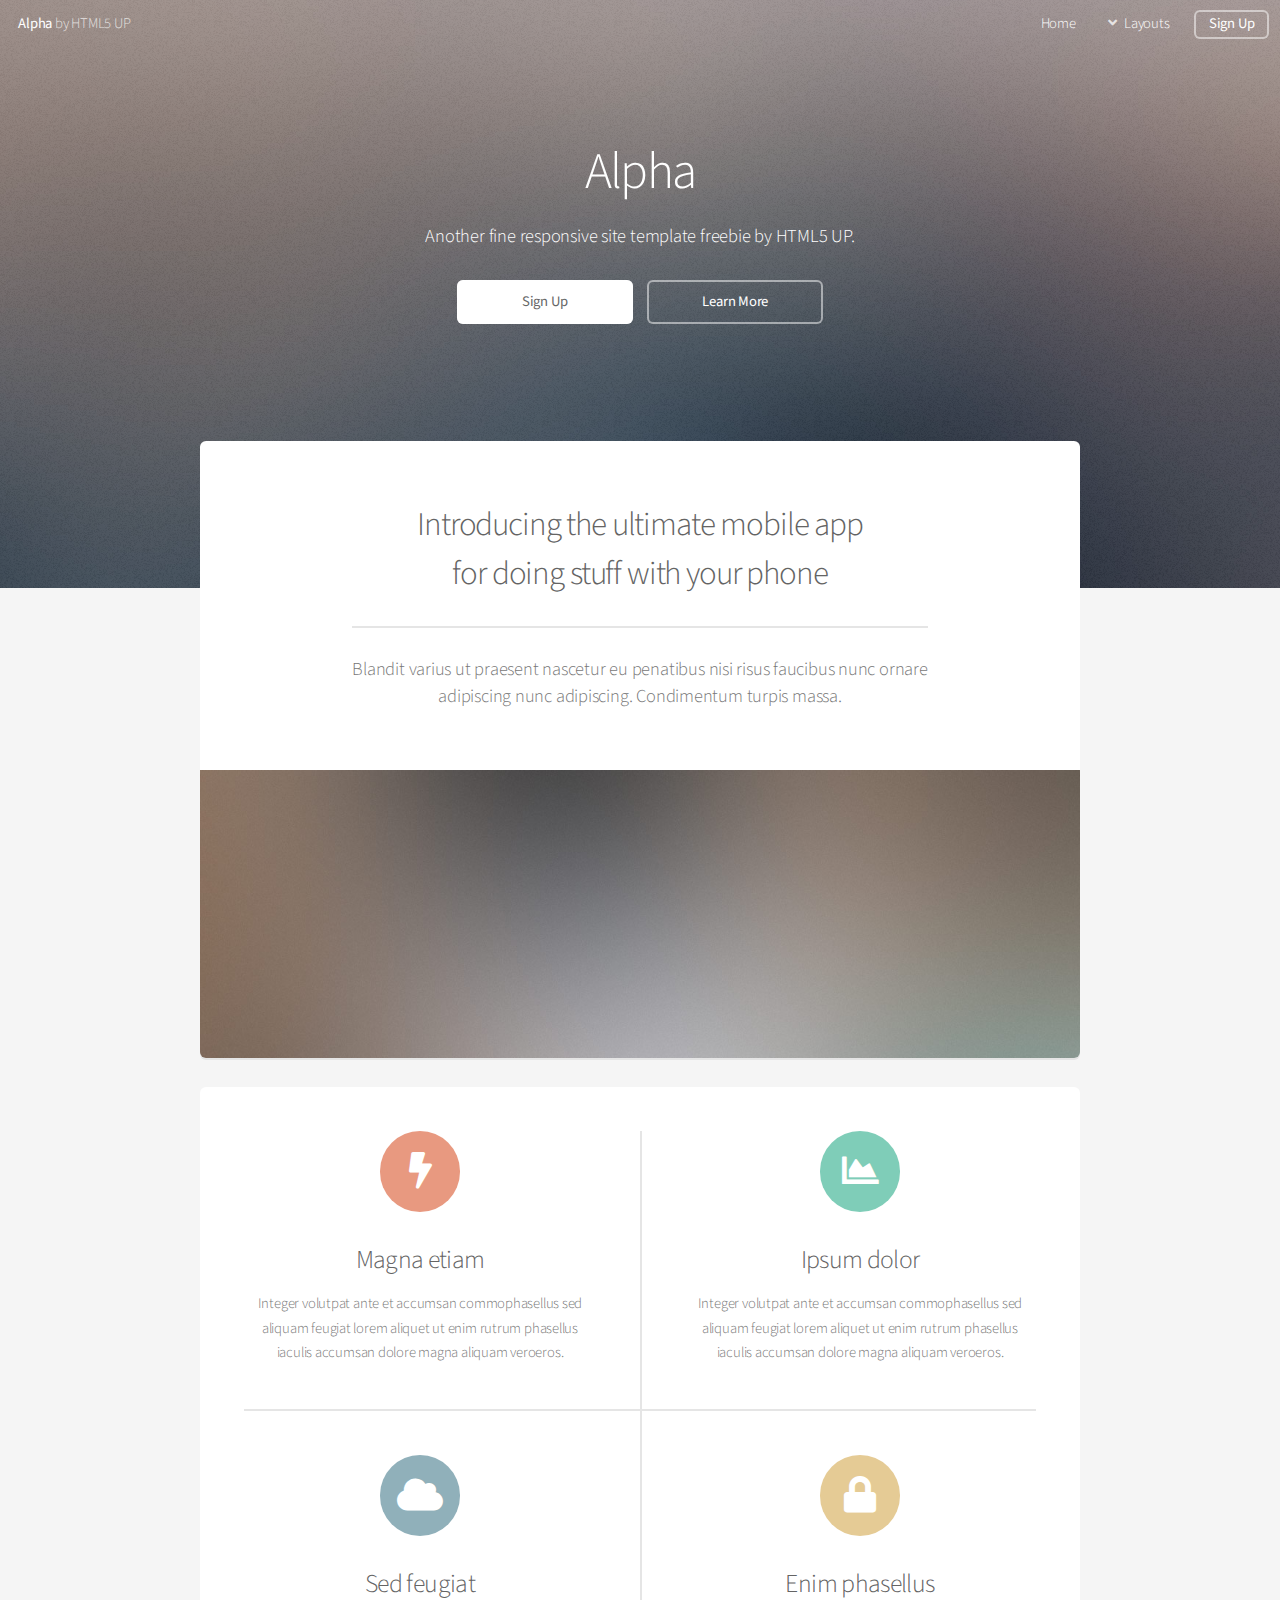
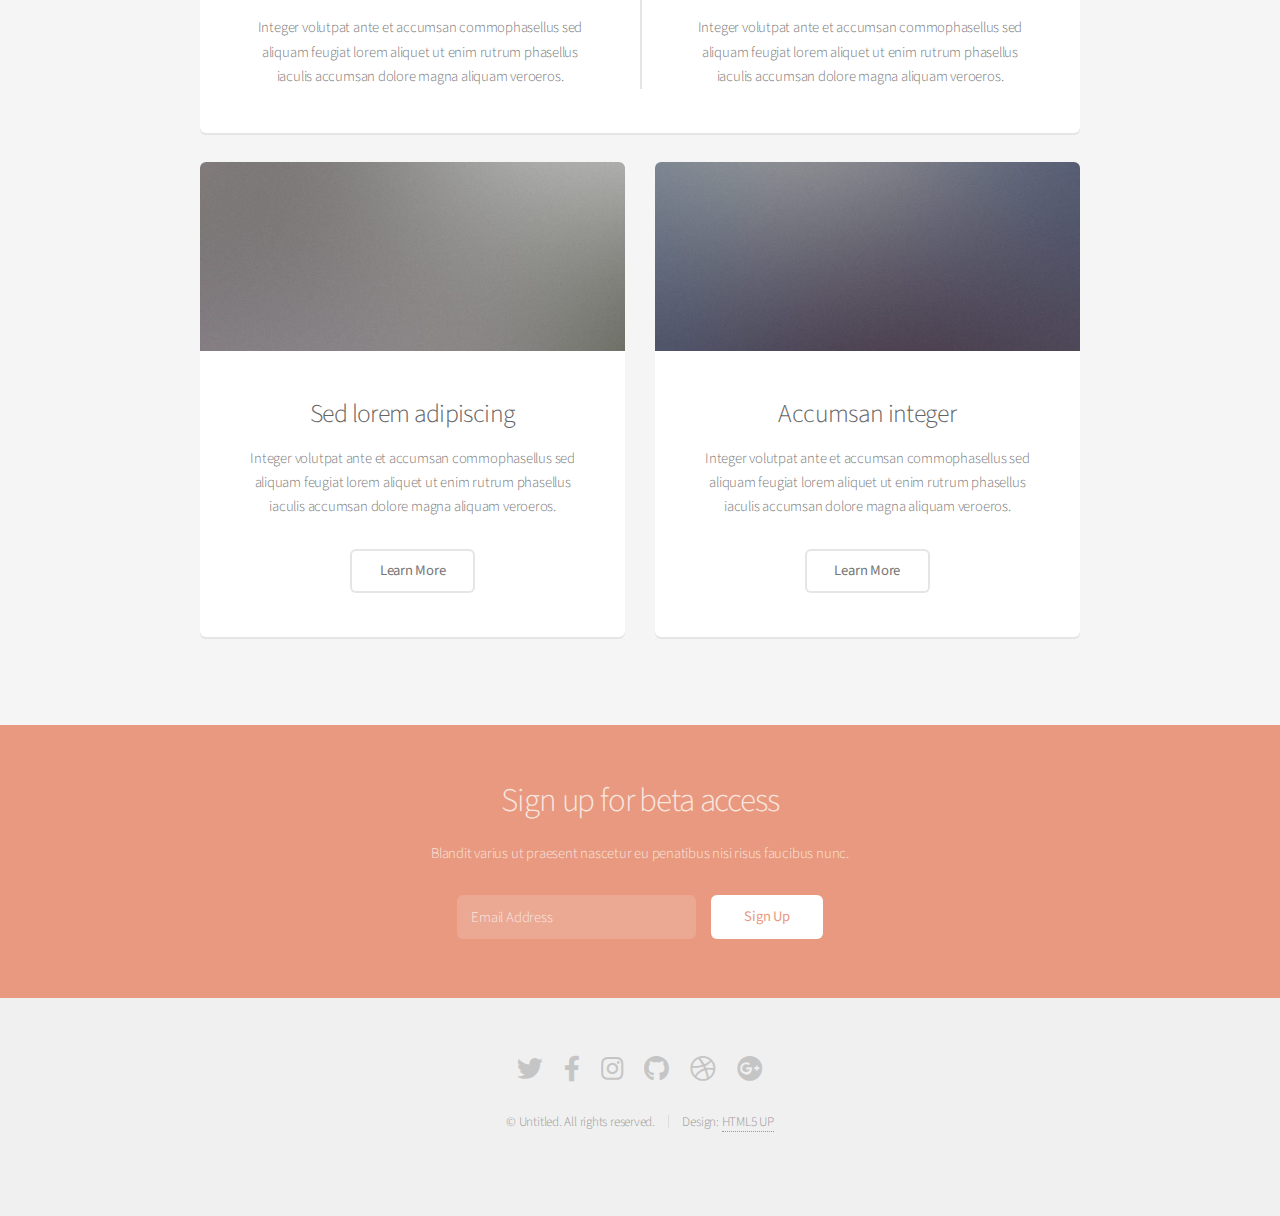
<file: index.html>
<!DOCTYPE HTML>
<!--
	Alpha by HTML5 UP
	html5up.net | @ajlkn
	Free for personal and commercial use under the CCA 3.0 license (html5up.net/license)
-->
<html>
	<head>
		<title>Alpha by HTML5 UP</title>
		<meta charset="utf-8" />
		<meta name="viewport" content="width=device-width, initial-scale=1, user-scalable=no" />
		<link rel="stylesheet" href="assets/css/main.css" />
	</head>
	<body class="landing is-preload">
		<div id="page-wrapper">

			<!-- Header -->
				<header id="header" class="alt">
					<h1><a href="index.html">Alpha</a> by HTML5 UP</h1>
					<nav id="nav">
						<ul>
							<li><a href="index.html">Home</a></li>
							<li>
								<a href="#" class="icon solid fa-angle-down">Layouts</a>
								<ul>
									<li><a href="generic.html">Generic</a></li>
									<li><a href="contact.html">Contact</a></li>
									<li><a href="elements.html">Elements</a></li>
									<li>
										<a href="#">Submenu</a>
										<ul>
											<li><a href="#">Option One</a></li>
											<li><a href="#">Option Two</a></li>
											<li><a href="#">Option Three</a></li>
											<li><a href="#">Option Four</a></li>
										</ul>
									</li>
								</ul>
							</li>
							<li><a href="#" class="button">Sign Up</a></li>
						</ul>
					</nav>
				</header>

			<!-- Banner -->
				<section id="banner">
					<h2>Alpha</h2>
					<p>Another fine responsive site template freebie by HTML5 UP.</p>
					<ul class="actions special">
						<li><a href="#" class="button primary">Sign Up</a></li>
						<li><a href="#" class="button">Learn More</a></li>
					</ul>
				</section>

			<!-- Main -->
				<section id="main" class="container">

					<section class="box special">
						<header class="major">
							<h2>Introducing the ultimate mobile app
							<br />
							for doing stuff with your phone</h2>
							<p>Blandit varius ut praesent nascetur eu penatibus nisi risus faucibus nunc ornare<br />
							adipiscing nunc adipiscing. Condimentum turpis massa.</p>
						</header>
						<span class="image featured"><img src="images/pic01.jpg" alt="" /></span>
					</section>

					<section class="box special features">
						<div class="features-row">
							<section>
								<span class="icon solid major fa-bolt accent2"></span>
								<h3>Magna etiam</h3>
								<p>Integer volutpat ante et accumsan commophasellus sed aliquam feugiat lorem aliquet ut enim rutrum phasellus iaculis accumsan dolore magna aliquam veroeros.</p>
							</section>
							<section>
								<span class="icon solid major fa-chart-area accent3"></span>
								<h3>Ipsum dolor</h3>
								<p>Integer volutpat ante et accumsan commophasellus sed aliquam feugiat lorem aliquet ut enim rutrum phasellus iaculis accumsan dolore magna aliquam veroeros.</p>
							</section>
						</div>
						<div class="features-row">
							<section>
								<span class="icon solid major fa-cloud accent4"></span>
								<h3>Sed feugiat</h3>
								<p>Integer volutpat ante et accumsan commophasellus sed aliquam feugiat lorem aliquet ut enim rutrum phasellus iaculis accumsan dolore magna aliquam veroeros.</p>
							</section>
							<section>
								<span class="icon solid major fa-lock accent5"></span>
								<h3>Enim phasellus</h3>
								<p>Integer volutpat ante et accumsan commophasellus sed aliquam feugiat lorem aliquet ut enim rutrum phasellus iaculis accumsan dolore magna aliquam veroeros.</p>
							</section>
						</div>
					</section>

					<div class="row">
						<div class="col-6 col-12-narrower">

							<section class="box special">
								<span class="image featured"><img src="images/pic02.jpg" alt="" /></span>
								<h3>Sed lorem adipiscing</h3>
								<p>Integer volutpat ante et accumsan commophasellus sed aliquam feugiat lorem aliquet ut enim rutrum phasellus iaculis accumsan dolore magna aliquam veroeros.</p>
								<ul class="actions special">
									<li><a href="#" class="button alt">Learn More</a></li>
								</ul>
							</section>

						</div>
						<div class="col-6 col-12-narrower">

							<section class="box special">
								<span class="image featured"><img src="images/pic03.jpg" alt="" /></span>
								<h3>Accumsan integer</h3>
								<p>Integer volutpat ante et accumsan commophasellus sed aliquam feugiat lorem aliquet ut enim rutrum phasellus iaculis accumsan dolore magna aliquam veroeros.</p>
								<ul class="actions special">
									<li><a href="#" class="button alt">Learn More</a></li>
								</ul>
							</section>

						</div>
					</div>

				</section>

			<!-- CTA -->
				<section id="cta">

					<h2>Sign up for beta access</h2>
					<p>Blandit varius ut praesent nascetur eu penatibus nisi risus faucibus nunc.</p>

					<form>
						<div class="row gtr-50 gtr-uniform">
							<div class="col-8 col-12-mobilep">
								<input type="email" name="email" id="email" placeholder="Email Address" />
							</div>
							<div class="col-4 col-12-mobilep">
								<input type="submit" value="Sign Up" class="fit" />
							</div>
						</div>
					</form>

				</section>

			<!-- Footer -->
				<footer id="footer">
					<ul class="icons">
						<li><a href="#" class="icon brands fa-twitter"><span class="label">Twitter</span></a></li>
						<li><a href="#" class="icon brands fa-facebook-f"><span class="label">Facebook</span></a></li>
						<li><a href="#" class="icon brands fa-instagram"><span class="label">Instagram</span></a></li>
						<li><a href="#" class="icon brands fa-github"><span class="label">Github</span></a></li>
						<li><a href="#" class="icon brands fa-dribbble"><span class="label">Dribbble</span></a></li>
						<li><a href="#" class="icon brands fa-google-plus"><span class="label">Google+</span></a></li>
					</ul>
					<ul class="copyright">
						<li>&copy; Untitled. All rights reserved.</li><li>Design: <a href="http://html5up.net">HTML5 UP</a></li>
					</ul>
				</footer>

		</div>

		<!-- Scripts -->
			<script src="assets/js/jquery.min.js"></script>
			<script src="assets/js/jquery.dropotron.min.js"></script>
			<script src="assets/js/jquery.scrollex.min.js"></script>
			<script src="assets/js/browser.min.js"></script>
			<script src="assets/js/breakpoints.min.js"></script>
			<script src="assets/js/util.js"></script>
			<script src="assets/js/main.js"></script>

	</body>
</html>
</file>
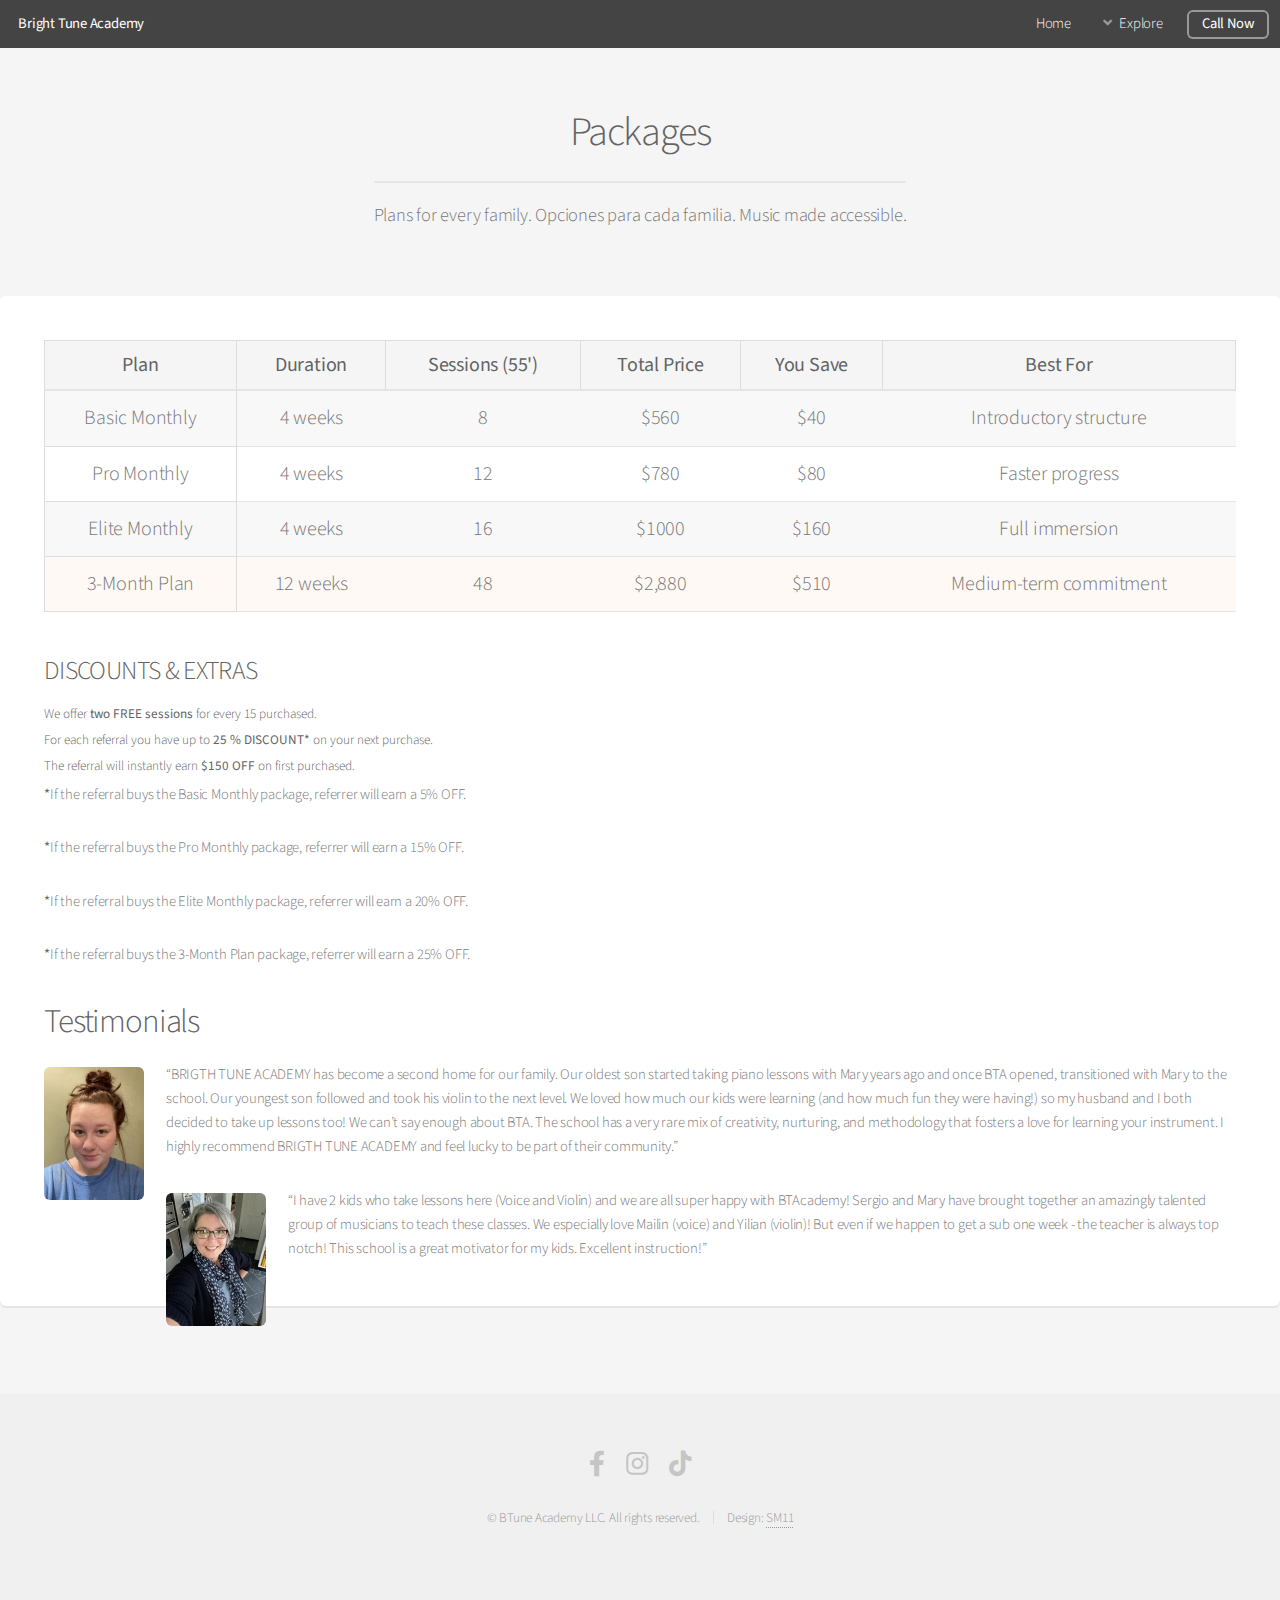
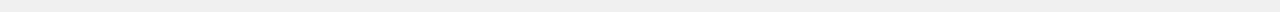
<file: contact.html>
<html>
	<head>
		<title>BTune Academy LLC</title>
		<meta charset="utf-8" />
		<meta name="viewport" content="width=device-width, initial-scale=1, user-scalable=no" />
		<link rel="stylesheet" href="assets/css/main.css" />
		<link rel="icon" type="image/png" href="images/favicon6.png" type="image/png">
	</head>
	<body class="is-preload">
		<div id="page-wrapper">

			<!-- Header -->
				<header id="header">
					<h1><a href="index.html">Bright Tune Academy</a></h1>
					<nav id="nav">
						<ul>
							<li><a href="index.html">Home</a></li>
							<li>
								<a href="#" class="icon solid fa-angle-down">Explore</a>
								<ul>
									<li><a href="generic.html">About Us</a></li>
									<li><a href="elements.html">Services</a></li>
									<li><a href="contact.html">Packages</a></li>
									
								</ul>
							</li>
							<li><a href="tel: +19548700675" class="button">Call Now</a></li>
						</ul>
					</nav>
				</header>

			<!-- Main -->
			<section id="main" class "container medium">
			                <header>
						<h2>Packages</h2>
						<p>Plans for every family. Opciones para cada familia. Music made accessible.</p>
					</header>
				<section class="box">
							<div style="overflow-x: auto;">
    <table style="width: 100%; border-collapse: collapse; text-align: center; font-size: 20px;">
      <thead style="background-color: #f5f5f5;">
        <tr>
          <td style="padding: 12px; border: 1px solid #ddd;"><b>Plan</b></td>
          <td style="padding: 12px; border: 1px solid #ddd;"><b>Duration</b></td>
          <td style="padding: 12px; border: 1px solid #ddd;"><b>Sessions (55')</b></td>
          <td style="padding: 12px; border: 1px solid #ddd;"><b>Total Price</b></td>
          <td style="padding: 12px; border: 1px solid #ddd;"><b>You Save</b></td>
          <td style="padding: 12px; border: 1px solid #ddd;"><b>Best For</b></td>
        </tr>
      </thead>
      <tbody>
        <tr>
          <td style="padding: 10px; border: 1px solid #ddd;">Basic Monthly</td>
          <td>4 weeks</td>
          <td>8</td>
          <td>$560</td> <!-- 70 -->
          <td>$40</td>
          <td>Introductory structure</td>
        </tr>
        <tr>
          <td style="padding: 10px; border: 1px solid #ddd;">Pro Monthly</td>
          <td>4 weeks</td>
          <td>12</td>
          <td>$780</td> <!-- 65 -->
          <td>$80</td>
          <td>Faster progress</td>
        </tr>
        <tr>
          <td style="padding: 10px; border: 1px solid #ddd;">Elite Monthly</td>
          <td>4 weeks</td>
          <td>16</td>
          <td>$1000</td> <!-- 62.5 -->
          <td>$160</td>
          <td>Full immersion</td>
        </tr>
        <tr style="background-color: #fef9f5;">
          <td style="padding: 10px; border: 1px solid #ddd;">3-Month Plan</td>
          <td>12 weeks</td>
          <td>48</td>
          <td>$2,880</td> <!-- 60 -->
          <td>$510</td>
          <td>Medium-term commitment</td>
        </tr>
      </tbody>
    </table>
  </div>
					<h3>DISCOUNTS & EXTRAS</h3>
					<h5>We offer <b>two FREE sessions</b> for every 15 purchased.</h5>
					<h5>For each referral you have up to <b>25 % DISCOUNT*</b> on your next purchase.</h5>
					<h5>The referral will instantly earn <b>$150 OFF</b> on first purchased.</h5>
					
					<p><b>*</b>If the referral buys the Basic Monthly package, referrer will earn a 5% OFF.</p>
					<p><b>*</b>If the referral buys the Pro Monthly package, referrer will earn a 15% OFF.</p>
					<p><b>*</b>If the referral buys the Elite Monthly package, referrer will earn a 20% OFF.</p>
					<p><b>*</b>If the referral buys the 3-Month Plan package, referrer will earn a 25% OFF.</p>


                                                        <h2>Testimonials</h2>
							<p><span class="image left"><img src="images/IMAG51.jpg" alt="" /></span>“BRIGTH TUNE ACADEMY has become a second home for our family.  Our oldest son started taking piano lessons with Mary years ago and once BTA opened, transitioned with Mary to the school.  Our youngest son followed and took his violin to the next level.  We loved how much our kids were learning (and how much fun they were having!) so my husband and I both decided to take up lessons too!  We can’t say enough about BTA.  The school has a very rare mix of creativity, nurturing, and methodology that fosters a love for learning your instrument.  I highly recommend BRIGTH TUNE ACADEMY and feel lucky to be part of their community.”</p>
							<p><span class="image left"><img src="images/IMAG61.jpg" alt="" /></span>“I have 2 kids who take lessons here (Voice and Violin) and we are all super happy with BTAcademy! Sergio and Mary have brought together an amazingly talented group of musicians to teach these classes. We especially love Mailin (voice) and Yilian (violin)! But even if we happen to get a sub one week - the teacher is always top notch! This school is a great motivator for my kids.  Excellent instruction!”</p>
						</section>

				     </div>
			      </div>
				</section>
			
			<!-- Footer -->
				<footer id="footer">
					<ul class="icons">
						<li><a href="#" class="icon brands fa-facebook-f"><span class="label">Facebook</span></a></li>
						<li><a href="#" class="icon brands fa-instagram"><span class="label">Instagram</span></a></li>
						<li><a href="https://www.tiktok.com/@musictherapym" class="icon brands fa-tiktok"><span class="label">TikTok</span></a></li>
					</ul>
					<ul class="copyright">
						<li>&copy; BTune Academy LLC. All rights reserved.</li><li>Design: <a href="tel: +19548700675">SM11</a></li>
					</ul>
				</footer>

		</div>

		<!-- Scripts -->
			<script src="assets/js/jquery.min.js"></script>
			<script src="assets/js/jquery.dropotron.min.js"></script>
			<script src="assets/js/jquery.scrollex.min.js"></script>
			<script src="assets/js/browser.min.js"></script>
			<script src="assets/js/breakpoints.min.js"></script>
			<script src="assets/js/util.js"></script>
			<script src="assets/js/main.js"></script>

	</body>
</html>
</file>
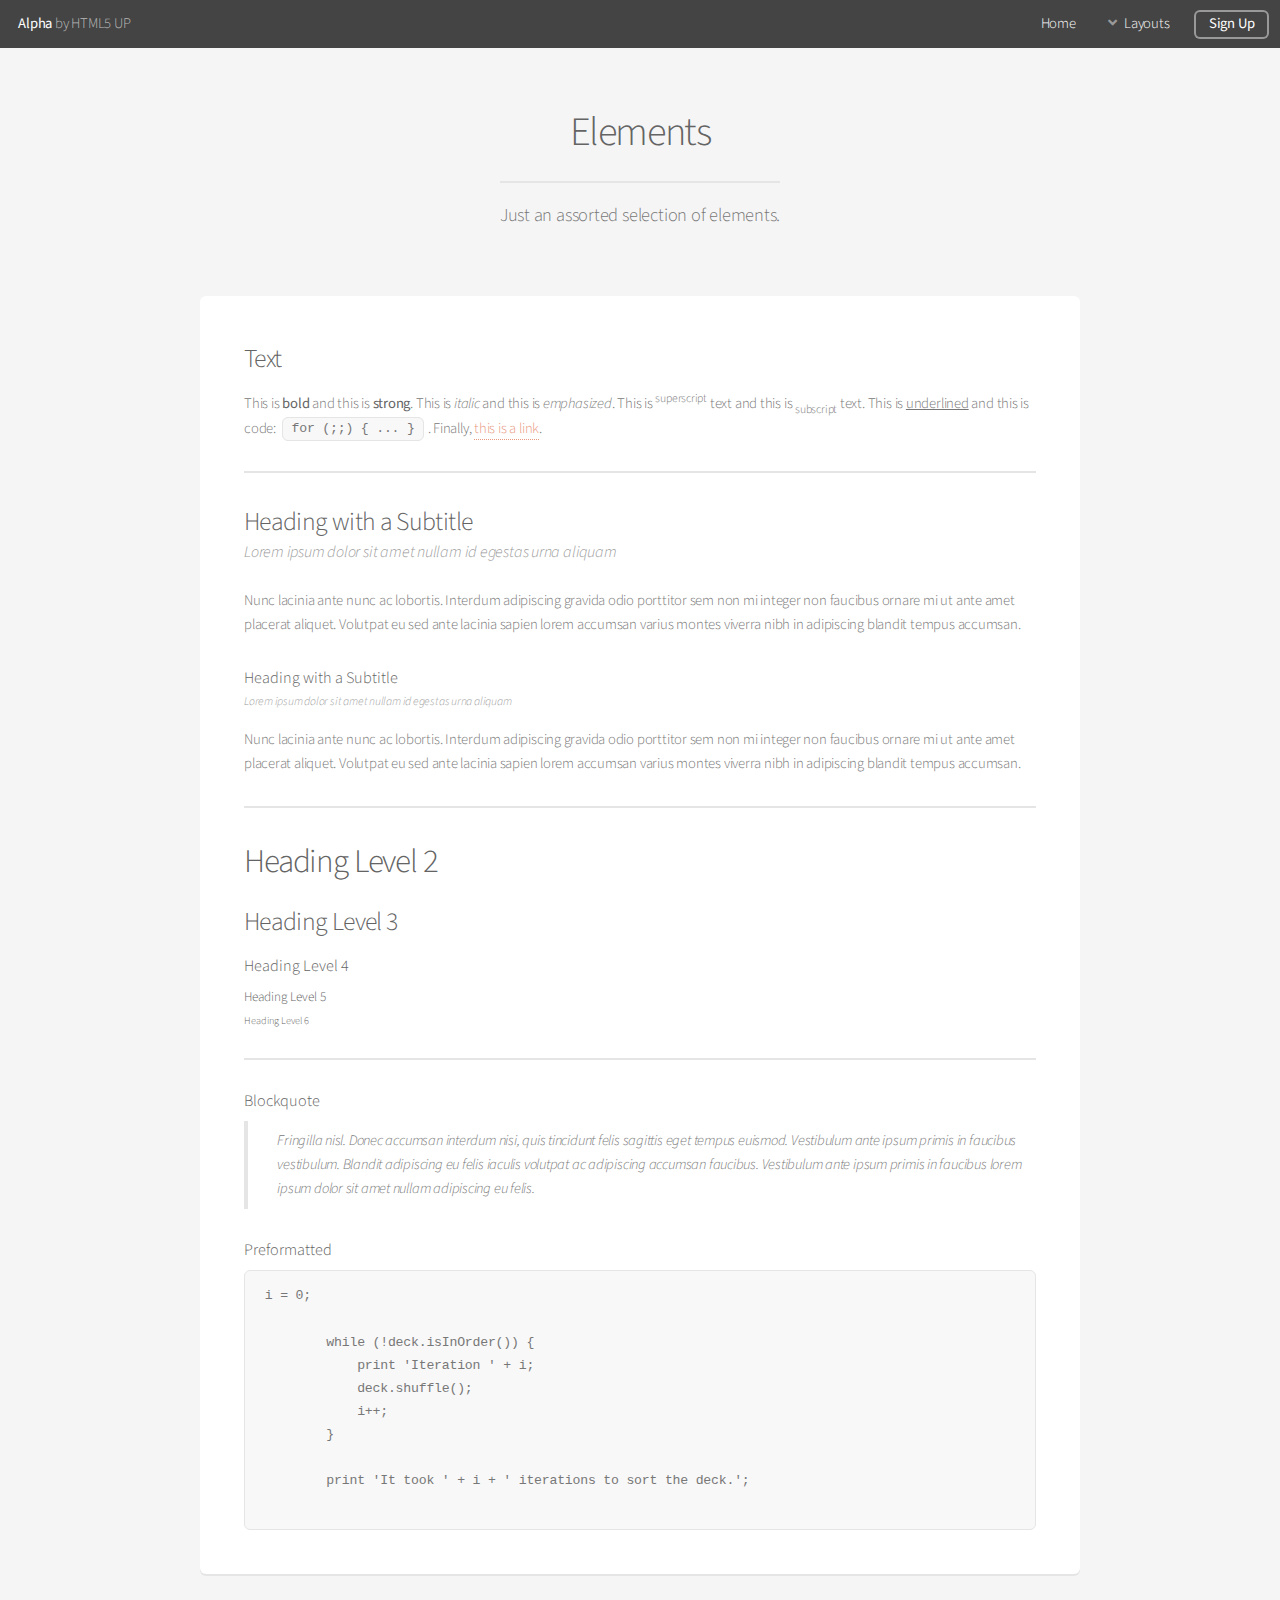
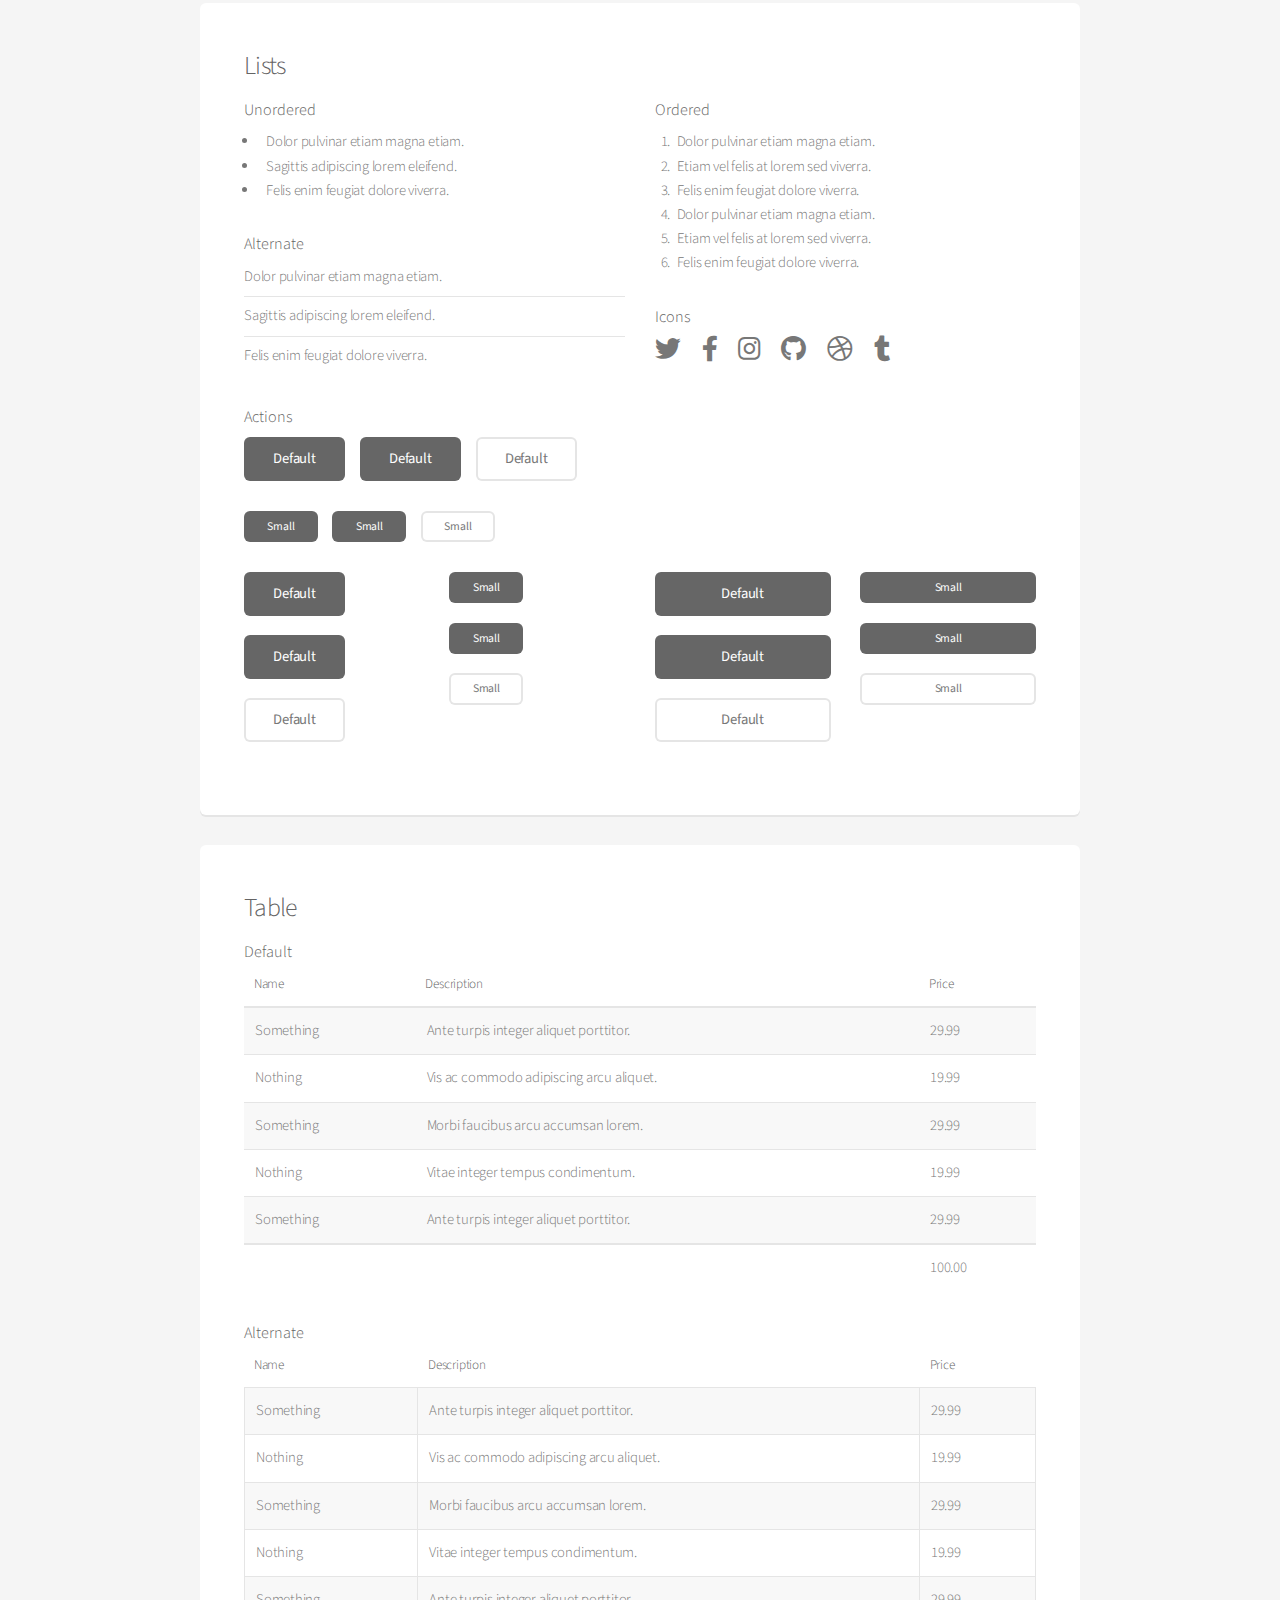
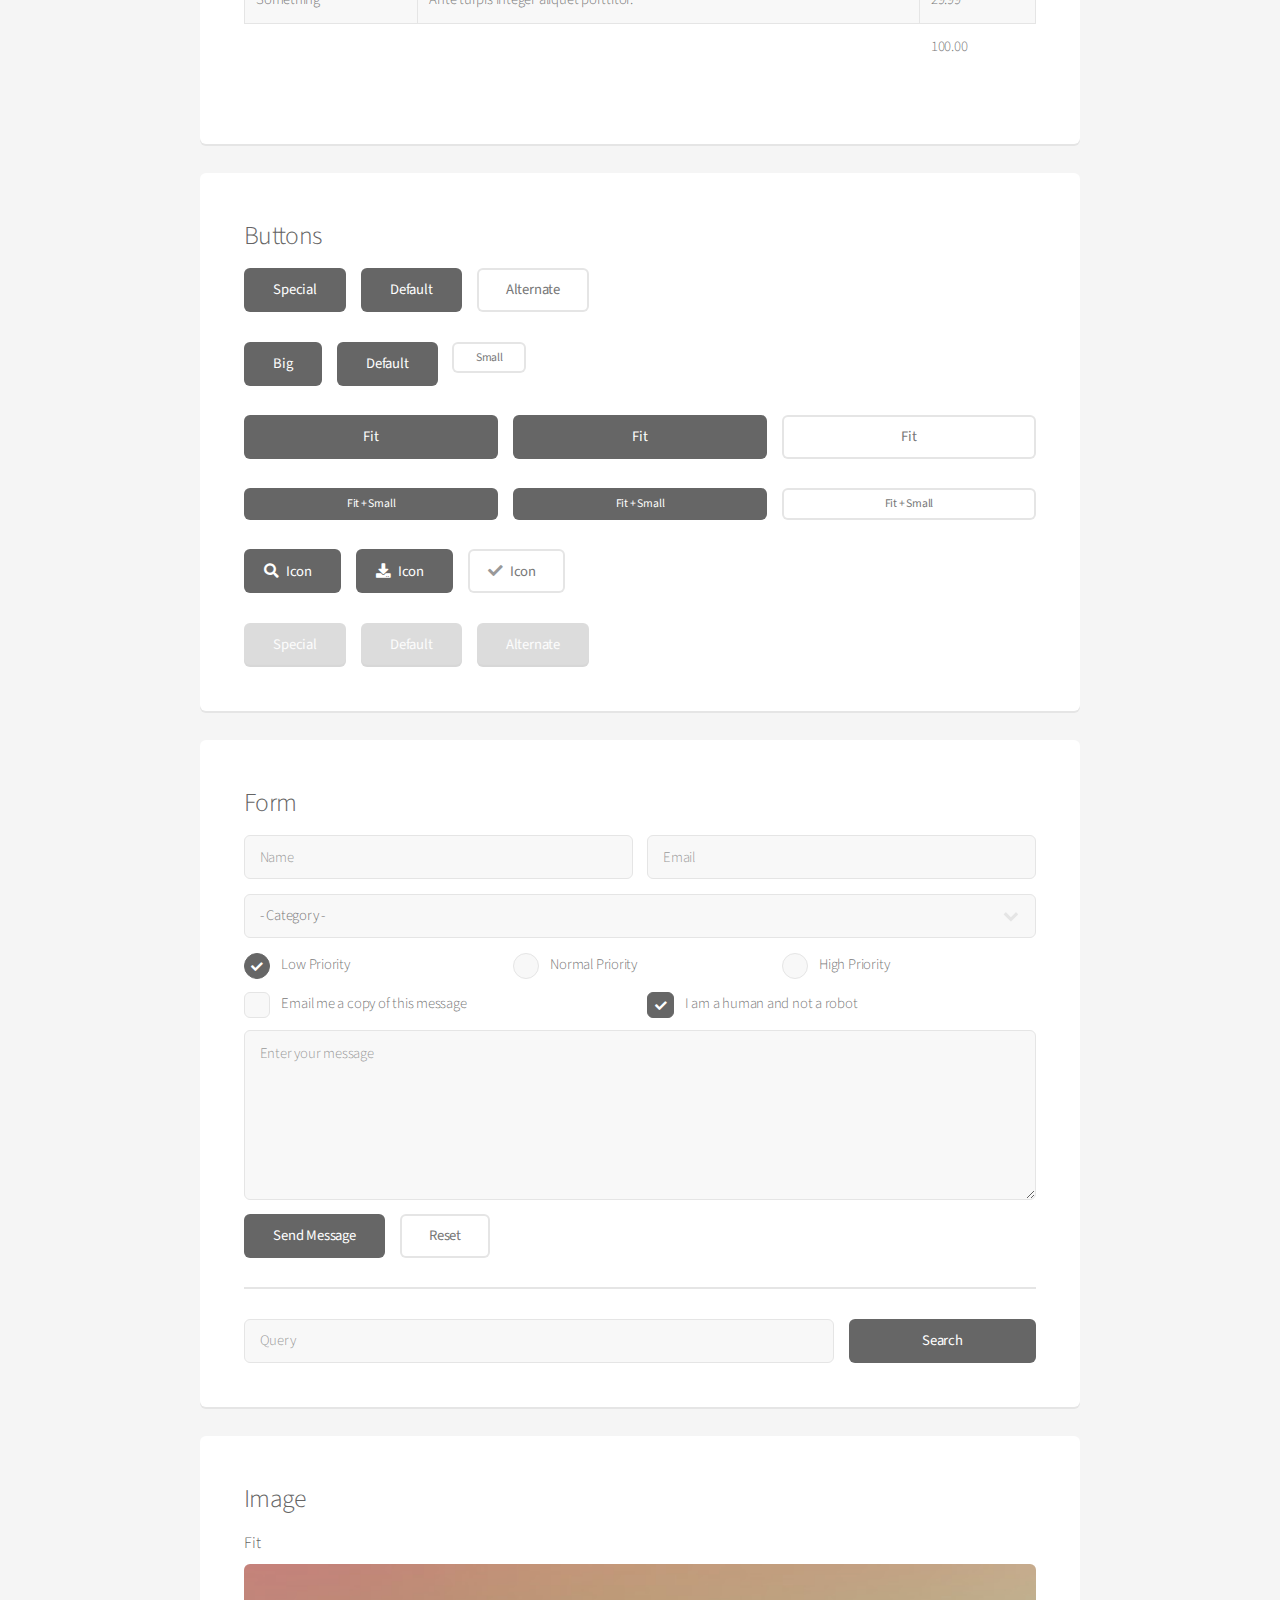
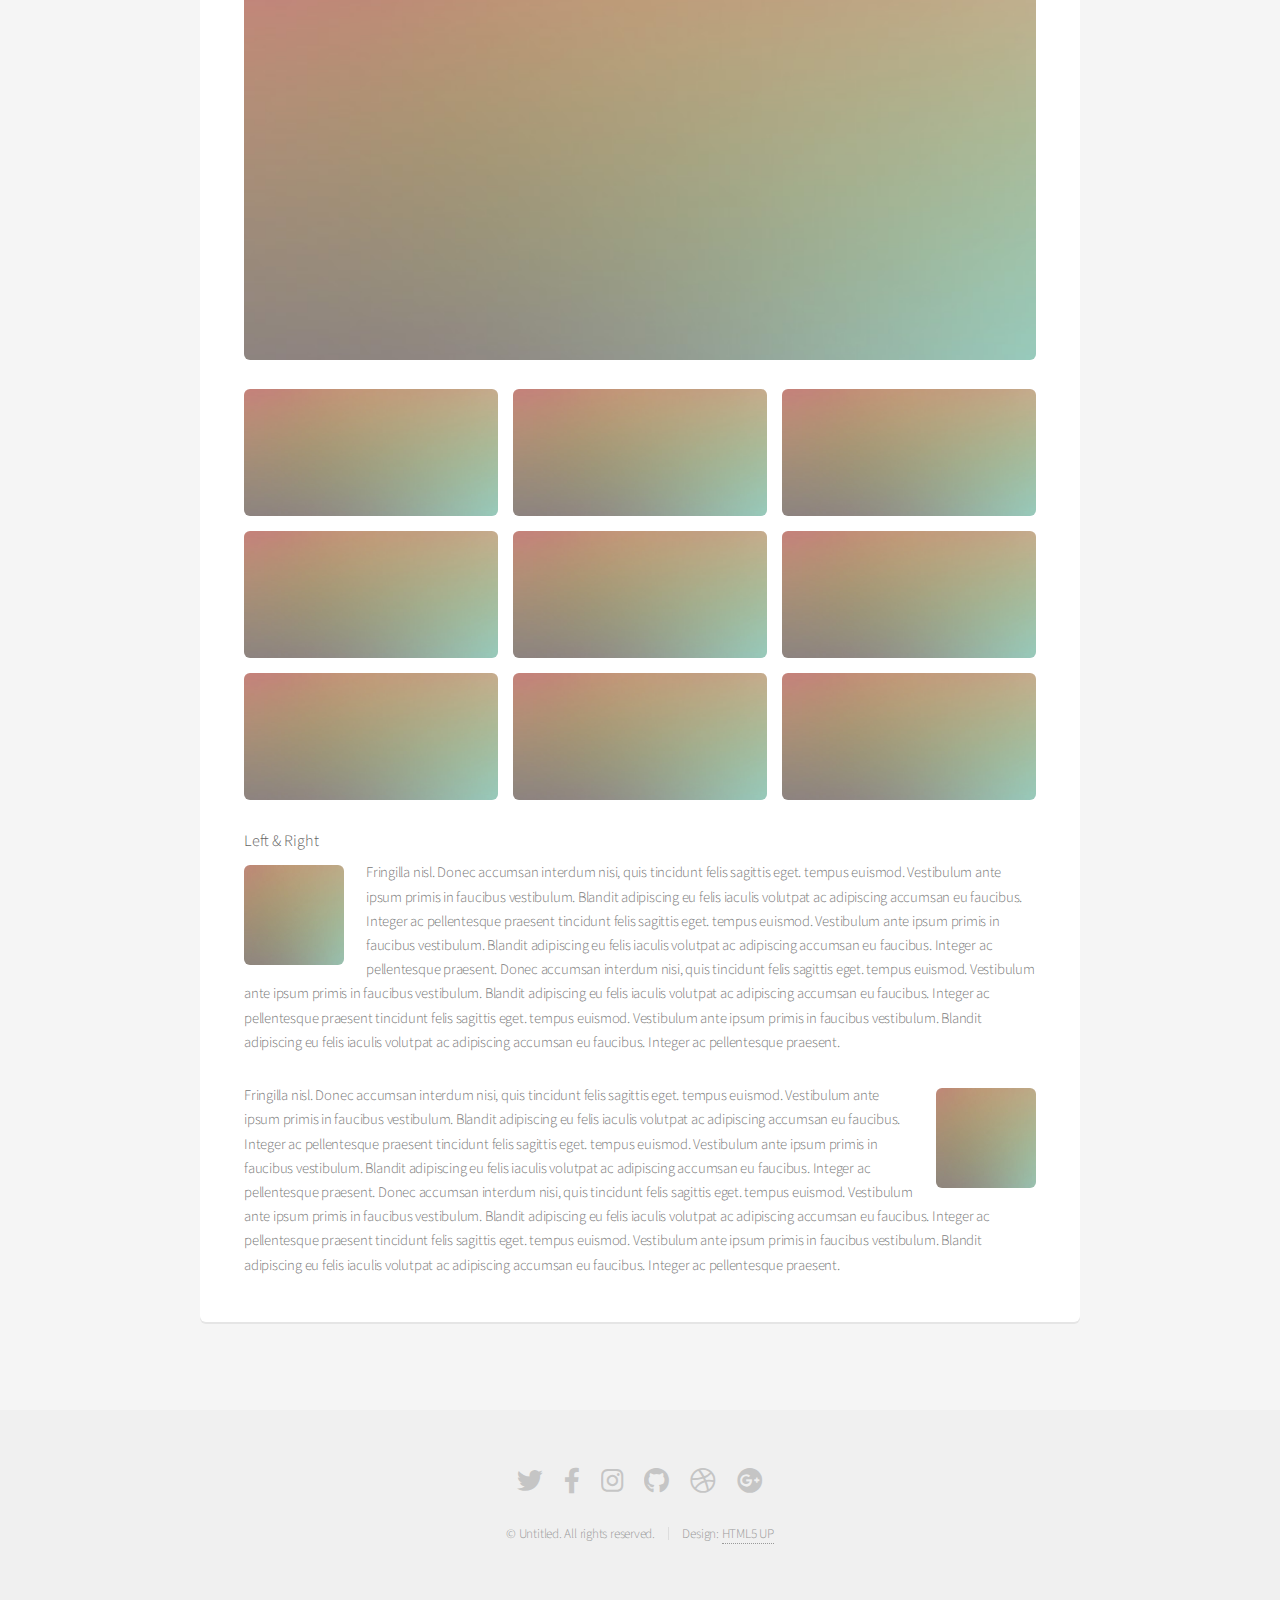
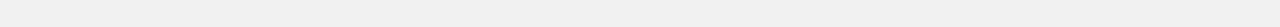
<file: elements.html>
<!DOCTYPE HTML>
<!--
	Alpha by HTML5 UP
	html5up.net | @ajlkn
	Free for personal and commercial use under the CCA 3.0 license (html5up.net/license)
-->
<html>
	<head>
		<title>Elements - Alpha by HTML5 UP</title>
		<meta charset="utf-8" />
		<meta name="viewport" content="width=device-width, initial-scale=1, user-scalable=no" />
		<link rel="stylesheet" href="assets/css/main.css" />
	</head>
	<body class="is-preload">
		<div id="page-wrapper">

			<!-- Header -->
				<header id="header">
					<h1><a href="index.html">Alpha</a> by HTML5 UP</h1>
					<nav id="nav">
						<ul>
							<li><a href="index.html">Home</a></li>
							<li>
								<a href="#" class="icon solid fa-angle-down">Layouts</a>
								<ul>
									<li><a href="generic.html">Generic</a></li>
									<li><a href="contact.html">Contact</a></li>
									<li><a href="elements.html">Elements</a></li>
									<li>
										<a href="#">Submenu</a>
										<ul>
											<li><a href="#">Option One</a></li>
											<li><a href="#">Option Two</a></li>
											<li><a href="#">Option Three</a></li>
											<li><a href="#">Option Four</a></li>
										</ul>
									</li>
								</ul>
							</li>
							<li><a href="#" class="button">Sign Up</a></li>
						</ul>
					</nav>
				</header>

			<!-- Main -->
				<section id="main" class="container">
					<header>
						<h2>Elements</h2>
						<p>Just an assorted selection of elements.</p>
					</header>
					<div class="row">
						<div class="col-12">

							<!-- Text -->
								<section class="box">
									<h3>Text</h3>
									<p>This is <b>bold</b> and this is <strong>strong</strong>. This is <i>italic</i> and this is <em>emphasized</em>.
									This is <sup>superscript</sup> text and this is <sub>subscript</sub> text.
									This is <u>underlined</u> and this is code: <code>for (;;) { ... }</code>. Finally, <a href="#">this is a link</a>.</p>

									<hr />

									<header>
										<h3>Heading with a Subtitle</h3>
										<p>Lorem ipsum dolor sit amet nullam id egestas urna aliquam</p>
									</header>
									<p>Nunc lacinia ante nunc ac lobortis. Interdum adipiscing gravida odio porttitor sem non mi integer non faucibus ornare mi ut ante amet placerat aliquet. Volutpat eu sed ante lacinia sapien lorem accumsan varius montes viverra nibh in adipiscing blandit tempus accumsan.</p>
									<header>
										<h4>Heading with a Subtitle</h4>
										<p>Lorem ipsum dolor sit amet nullam id egestas urna aliquam</p>
									</header>
									<p>Nunc lacinia ante nunc ac lobortis. Interdum adipiscing gravida odio porttitor sem non mi integer non faucibus ornare mi ut ante amet placerat aliquet. Volutpat eu sed ante lacinia sapien lorem accumsan varius montes viverra nibh in adipiscing blandit tempus accumsan.</p>

									<hr />

									<h2>Heading Level 2</h2>
									<h3>Heading Level 3</h3>
									<h4>Heading Level 4</h4>
									<h5>Heading Level 5</h5>
									<h6>Heading Level 6</h6>

									<hr />

									<h4>Blockquote</h4>
									<blockquote>Fringilla nisl. Donec accumsan interdum nisi, quis tincidunt felis sagittis eget tempus euismod. Vestibulum ante ipsum primis in faucibus vestibulum. Blandit adipiscing eu felis iaculis volutpat ac adipiscing accumsan faucibus. Vestibulum ante ipsum primis in faucibus lorem ipsum dolor sit amet nullam adipiscing eu felis.</blockquote>

									<h4>Preformatted</h4>
									<pre>i = 0;

	while (!deck.isInOrder()) {
	    print 'Iteration ' + i;
	    deck.shuffle();
	    i++;
	}

	print 'It took ' + i + ' iterations to sort the deck.';
	</pre>
								</section>

						</div>
					</div>
					<div class="row">
						<div class="col-12">

							<!-- Lists -->
								<section class="box">
									<h3>Lists</h3>
									<div class="row">
										<div class="col-6 col-12-mobilep">

											<h4>Unordered</h4>
											<ul>
												<li>Dolor pulvinar etiam magna etiam.</li>
												<li>Sagittis adipiscing lorem eleifend.</li>
												<li>Felis enim feugiat dolore viverra.</li>
											</ul>

											<h4>Alternate</h4>
											<ul class="alt">
												<li>Dolor pulvinar etiam magna etiam.</li>
												<li>Sagittis adipiscing lorem eleifend.</li>
												<li>Felis enim feugiat dolore viverra.</li>
											</ul>

										</div>
										<div class="col-6 col-12-mobilep">

											<h4>Ordered</h4>
											<ol>
												<li>Dolor pulvinar etiam magna etiam.</li>
												<li>Etiam vel felis at lorem sed viverra.</li>
												<li>Felis enim feugiat dolore viverra.</li>
												<li>Dolor pulvinar etiam magna etiam.</li>
												<li>Etiam vel felis at lorem sed viverra.</li>
												<li>Felis enim feugiat dolore viverra.</li>
											</ol>

											<h4>Icons</h4>
											<ul class="icons">
												<li><a href="#" class="icon brands fa-twitter"><span class="label">Twitter</span></a></li>
												<li><a href="#" class="icon brands fa-facebook-f"><span class="label">Facebook</span></a></li>
												<li><a href="#" class="icon brands fa-instagram"><span class="label">Instagram</span></a></li>
												<li><a href="#" class="icon brands fa-github"><span class="label">Github</span></a></li>
												<li><a href="#" class="icon brands fa-dribbble"><span class="label">Dribbble</span></a></li>
												<li><a href="#" class="icon brands fa-tumblr"><span class="label">Tumblr</span></a></li>
											</ul>

										</div>
									</div>

									<h4>Actions</h4>
									<ul class="actions">
										<li><a href="#" class="button special">Default</a></li>
										<li><a href="#" class="button">Default</a></li>
										<li><a href="#" class="button alt">Default</a></li>
									</ul>
									<ul class="actions small">
										<li><a href="#" class="button special small">Small</a></li>
										<li><a href="#" class="button small">Small</a></li>
										<li><a href="#" class="button alt small">Small</a></li>
									</ul>
									<div class="row">
										<div class="col-3 col-6-narrower col-12-mobilep">
											<ul class="actions stacked">
												<li><a href="#" class="button special">Default</a></li>
												<li><a href="#" class="button">Default</a></li>
												<li><a href="#" class="button alt">Default</a></li>
											</ul>
										</div>
										<div class="col-3 col-6-narrower col-12-mobilep">
											<ul class="actions stacked">
												<li><a href="#" class="button special small">Small</a></li>
												<li><a href="#" class="button small">Small</a></li>
												<li><a href="#" class="button alt small">Small</a></li>
											</ul>
										</div>
										<div class="col-3 col-6-narrower col-12-mobilep">
											<ul class="actions stacked">
												<li><a href="#" class="button special fit">Default</a></li>
												<li><a href="#" class="button fit">Default</a></li>
												<li><a href="#" class="button alt fit">Default</a></li>
											</ul>
										</div>
										<div class="col-3 col-6-narrower col-12-mobilep">
											<ul class="actions stacked">
												<li><a href="#" class="button special small fit">Small</a></li>
												<li><a href="#" class="button small fit">Small</a></li>
												<li><a href="#" class="button alt small fit">Small</a></li>
											</ul>
										</div>
									</div>
								</section>

						</div>
					</div>
					<div class="row">
						<div class="col-12">

							<!-- Table -->
								<section class="box">
									<h3>Table</h3>

									<h4>Default</h4>
									<div class="table-wrapper">
										<table>
											<thead>
												<tr>
													<th>Name</th>
													<th>Description</th>
													<th>Price</th>
												</tr>
											</thead>
											<tbody>
												<tr>
													<td>Something</td>
													<td>Ante turpis integer aliquet porttitor.</td>
													<td>29.99</td>
												</tr>
												<tr>
													<td>Nothing</td>
													<td>Vis ac commodo adipiscing arcu aliquet.</td>
													<td>19.99</td>
												</tr>
												<tr>
													<td>Something</td>
													<td> Morbi faucibus arcu accumsan lorem.</td>
													<td>29.99</td>
												</tr>
												<tr>
													<td>Nothing</td>
													<td>Vitae integer tempus condimentum.</td>
													<td>19.99</td>
												</tr>
												<tr>
													<td>Something</td>
													<td>Ante turpis integer aliquet porttitor.</td>
													<td>29.99</td>
												</tr>
											</tbody>
											<tfoot>
												<tr>
													<td colspan="2"></td>
													<td>100.00</td>
												</tr>
											</tfoot>
										</table>
									</div>

									<h4>Alternate</h4>
									<div class="table-wrapper">
										<table class="alt">
											<thead>
												<tr>
													<th>Name</th>
													<th>Description</th>
													<th>Price</th>
												</tr>
											</thead>
											<tbody>
												<tr>
													<td>Something</td>
													<td>Ante turpis integer aliquet porttitor.</td>
													<td>29.99</td>
												</tr>
												<tr>
													<td>Nothing</td>
													<td>Vis ac commodo adipiscing arcu aliquet.</td>
													<td>19.99</td>
												</tr>
												<tr>
													<td>Something</td>
													<td> Morbi faucibus arcu accumsan lorem.</td>
													<td>29.99</td>
												</tr>
												<tr>
													<td>Nothing</td>
													<td>Vitae integer tempus condimentum.</td>
													<td>19.99</td>
												</tr>
												<tr>
													<td>Something</td>
													<td>Ante turpis integer aliquet porttitor.</td>
													<td>29.99</td>
												</tr>
											</tbody>
											<tfoot>
												<tr>
													<td colspan="2"></td>
													<td>100.00</td>
												</tr>
											</tfoot>
										</table>
									</div>
								</section>

						</div>
					</div>
					<div class="row">
						<div class="col-12">

							<!-- Buttons -->
								<section class="box">
									<h3>Buttons</h3>
									<ul class="actions">
										<li><a href="#" class="button special">Special</a></li>
										<li><a href="#" class="button">Default</a></li>
										<li><a href="#" class="button alt">Alternate</a></li>
									</ul>
									<ul class="actions">
										<li><a href="#" class="button special big">Big</a></li>
										<li><a href="#" class="button">Default</a></li>
										<li><a href="#" class="button alt small">Small</a></li>
									</ul>
									<ul class="actions fit">
										<li><a href="#" class="button special fit">Fit</a></li>
										<li><a href="#" class="button fit">Fit</a></li>
										<li><a href="#" class="button alt fit">Fit</a></li>
									</ul>
									<ul class="actions fit small">
										<li><a href="#" class="button special fit small">Fit + Small</a></li>
										<li><a href="#" class="button fit small">Fit + Small</a></li>
										<li><a href="#" class="button alt fit small">Fit + Small</a></li>
									</ul>
									<ul class="actions">
										<li><a href="#" class="button special icon solid fa-search">Icon</a></li>
										<li><a href="#" class="button icon solid fa-download">Icon</a></li>
										<li><a href="#" class="button alt icon solid fa-check">Icon</a></li>
									</ul>
									<ul class="actions">
										<li><span class="button special disabled">Special</span></li>
										<li><span class="button disabled">Default</span></li>
										<li><span class="button alt disabled">Alternate</span></li>
									</ul>
								</section>

						</div>
					</div>
					<div class="row">
						<div class="col-12">

							<!-- Form -->
								<section class="box">
									<h3>Form</h3>
									<form method="post" action="#">
										<div class="row gtr-uniform gtr-50">
											<div class="col-6 col-12-mobilep">
												<input type="text" name="name" id="name" value="" placeholder="Name" />
											</div>
											<div class="col-6 col-12-mobilep">
												<input type="email" name="email" id="email" value="" placeholder="Email" />
											</div>
											<div class="col-12">
												<select name="category" id="category">
													<option value="">- Category -</option>
													<option value="1">Manufacturing</option>
													<option value="1">Shipping</option>
													<option value="1">Administration</option>
													<option value="1">Human Resources</option>
												</select>
											</div>
											<div class="col-4 col-12-narrower">
												<input type="radio" id="priority-low" name="priority" checked>
												<label for="priority-low">Low Priority</label>
											</div>
											<div class="col-4 col-12-narrower">
												<input type="radio" id="priority-normal" name="priority">
												<label for="priority-normal">Normal Priority</label>
											</div>
											<div class="col-4 col-12-narrower">
												<input type="radio" id="priority-high" name="priority">
												<label for="priority-high">High Priority</label>
											</div>
											<div class="col-6 col-12-narrower">
												<input type="checkbox" id="copy" name="copy">
												<label for="copy">Email me a copy of this message</label>
											</div>
											<div class="col-6 col-12-narrower">
												<input type="checkbox" id="human" name="human" checked>
												<label for="human">I am a human and not a robot</label>
											</div>
											<div class="col-12">
												<textarea name="message" id="message" placeholder="Enter your message" rows="6"></textarea>
											</div>
											<div class="col-12">
												<ul class="actions">
													<li><input type="submit" value="Send Message" /></li>
													<li><input type="reset" value="Reset" class="alt" /></li>
												</ul>
											</div>
										</div>
									</form>

									<hr />

									<form method="post" action="#">
										<div class="row gtr-uniform gtr-50">
											<div class="col-9 col-12-mobilep">
												<input type="text" name="query" id="query" value="" placeholder="Query" />
											</div>
											<div class="col-3 col-12-mobilep">
												<input type="submit" value="Search" class="fit" />
											</div>
										</div>
									</form>
								</section>

						</div>
					</div>
					<div class="row">
						<div class="col-12">

							<!-- Image -->
								<section class="box">
									<h3>Image</h3>
									<h4>Fit</h4>
									<span class="image fit"><img src="images/pic04.jpg" alt="" /></span>
									<div class="box alt">
										<div class="row gtr-50 gtr-uniform">
											<div class="col-4"><span class="image fit"><img src="images/pic04.jpg" alt="" /></span></div>
											<div class="col-4"><span class="image fit"><img src="images/pic04.jpg" alt="" /></span></div>
											<div class="col-4"><span class="image fit"><img src="images/pic04.jpg" alt="" /></span></div>
											<div class="col-4"><span class="image fit"><img src="images/pic04.jpg" alt="" /></span></div>
											<div class="col-4"><span class="image fit"><img src="images/pic04.jpg" alt="" /></span></div>
											<div class="col-4"><span class="image fit"><img src="images/pic04.jpg" alt="" /></span></div>
											<div class="col-4"><span class="image fit"><img src="images/pic04.jpg" alt="" /></span></div>
											<div class="col-4"><span class="image fit"><img src="images/pic04.jpg" alt="" /></span></div>
											<div class="col-4"><span class="image fit"><img src="images/pic04.jpg" alt="" /></span></div>
										</div>
									</div>

									<h4>Left &amp; Right</h4>
									<p><span class="image left"><img src="images/pic05.jpg" alt="" /></span>Fringilla nisl. Donec accumsan interdum nisi, quis tincidunt felis sagittis eget. tempus euismod. Vestibulum ante ipsum primis in faucibus vestibulum. Blandit adipiscing eu felis iaculis volutpat ac adipiscing accumsan eu faucibus. Integer ac pellentesque praesent tincidunt felis sagittis eget. tempus euismod. Vestibulum ante ipsum primis in faucibus vestibulum. Blandit adipiscing eu felis iaculis volutpat ac adipiscing accumsan eu faucibus. Integer ac pellentesque praesent. Donec accumsan interdum nisi, quis tincidunt felis sagittis eget. tempus euismod. Vestibulum ante ipsum primis in faucibus vestibulum. Blandit adipiscing eu felis iaculis volutpat ac adipiscing accumsan eu faucibus. Integer ac pellentesque praesent tincidunt felis sagittis eget. tempus euismod. Vestibulum ante ipsum primis in faucibus vestibulum. Blandit adipiscing eu felis iaculis volutpat ac adipiscing accumsan eu faucibus. Integer ac pellentesque praesent.</p>
									<p><span class="image right"><img src="images/pic05.jpg" alt="" /></span>Fringilla nisl. Donec accumsan interdum nisi, quis tincidunt felis sagittis eget. tempus euismod. Vestibulum ante ipsum primis in faucibus vestibulum. Blandit adipiscing eu felis iaculis volutpat ac adipiscing accumsan eu faucibus. Integer ac pellentesque praesent tincidunt felis sagittis eget. tempus euismod. Vestibulum ante ipsum primis in faucibus vestibulum. Blandit adipiscing eu felis iaculis volutpat ac adipiscing accumsan eu faucibus. Integer ac pellentesque praesent. Donec accumsan interdum nisi, quis tincidunt felis sagittis eget. tempus euismod. Vestibulum ante ipsum primis in faucibus vestibulum. Blandit adipiscing eu felis iaculis volutpat ac adipiscing accumsan eu faucibus. Integer ac pellentesque praesent tincidunt felis sagittis eget. tempus euismod. Vestibulum ante ipsum primis in faucibus vestibulum. Blandit adipiscing eu felis iaculis volutpat ac adipiscing accumsan eu faucibus. Integer ac pellentesque praesent.</p>
								</section>

						</div>
					</div>
				</section>

			<!-- Footer -->
				<footer id="footer">
					<ul class="icons">
						<li><a href="#" class="icon brands fa-twitter"><span class="label">Twitter</span></a></li>
						<li><a href="#" class="icon brands fa-facebook-f"><span class="label">Facebook</span></a></li>
						<li><a href="#" class="icon brands fa-instagram"><span class="label">Instagram</span></a></li>
						<li><a href="#" class="icon brands fa-github"><span class="label">Github</span></a></li>
						<li><a href="#" class="icon brands fa-dribbble"><span class="label">Dribbble</span></a></li>
						<li><a href="#" class="icon brands fa-google-plus"><span class="label">Google+</span></a></li>
					</ul>
					<ul class="copyright">
						<li>&copy; Untitled. All rights reserved.</li><li>Design: <a href="http://html5up.net">HTML5 UP</a></li>
					</ul>
				</footer>

		</div>

		<!-- Scripts -->
			<script src="assets/js/jquery.min.js"></script>
			<script src="assets/js/jquery.dropotron.min.js"></script>
			<script src="assets/js/jquery.scrollex.min.js"></script>
			<script src="assets/js/browser.min.js"></script>
			<script src="assets/js/breakpoints.min.js"></script>
			<script src="assets/js/util.js"></script>
			<script src="assets/js/main.js"></script>

	</body>
</html>
</file>
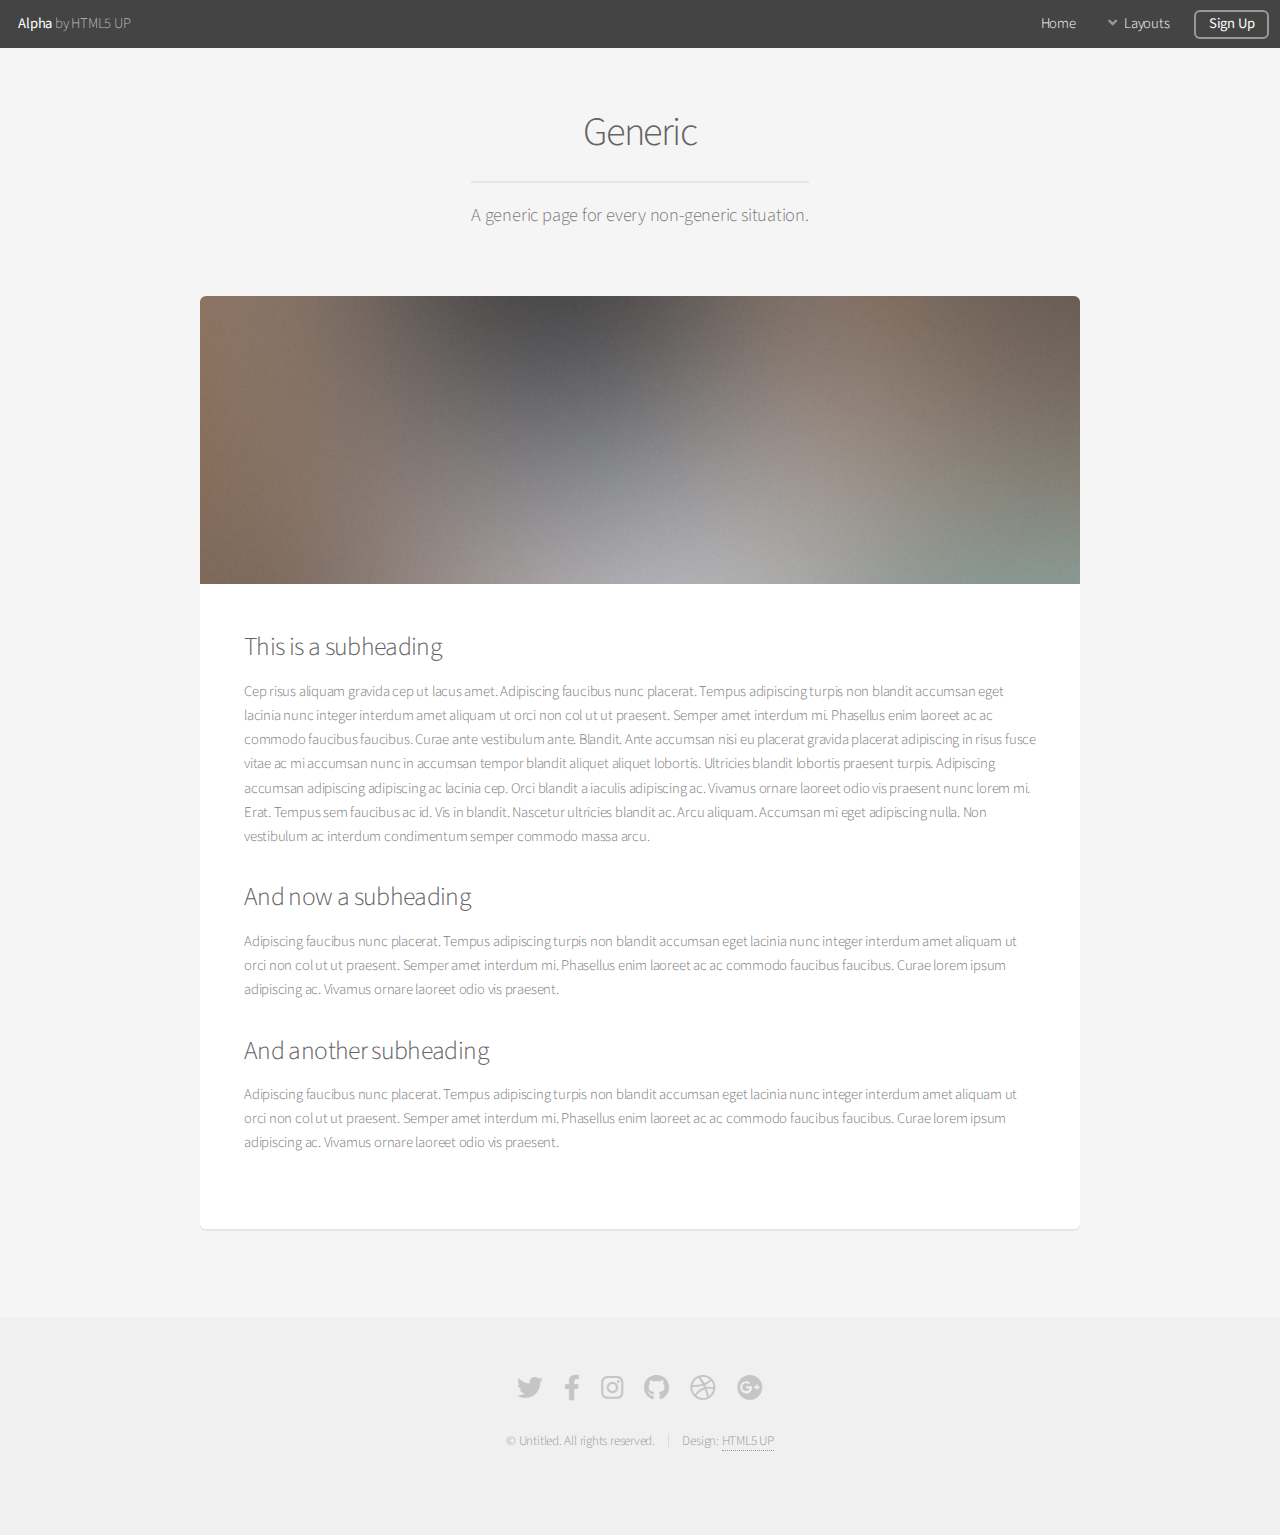
<file: generic.html>
<!DOCTYPE HTML>
<!--
	Alpha by HTML5 UP
	html5up.net | @ajlkn
	Free for personal and commercial use under the CCA 3.0 license (html5up.net/license)
-->
<html>
	<head>
		<title>Generic - Alpha by HTML5 UP</title>
		<meta charset="utf-8" />
		<meta name="viewport" content="width=device-width, initial-scale=1, user-scalable=no" />
		<link rel="stylesheet" href="assets/css/main.css" />
	</head>
	<body class="is-preload">
		<div id="page-wrapper">

			<!-- Header -->
				<header id="header">
					<h1><a href="index.html">Alpha</a> by HTML5 UP</h1>
					<nav id="nav">
						<ul>
							<li><a href="index.html">Home</a></li>
							<li>
								<a href="#" class="icon solid fa-angle-down">Layouts</a>
								<ul>
									<li><a href="generic.html">Generic</a></li>
									<li><a href="contact.html">Contact</a></li>
									<li><a href="elements.html">Elements</a></li>
									<li>
										<a href="#">Submenu</a>
										<ul>
											<li><a href="#">Option One</a></li>
											<li><a href="#">Option Two</a></li>
											<li><a href="#">Option Three</a></li>
											<li><a href="#">Option Four</a></li>
										</ul>
									</li>
								</ul>
							</li>
							<li><a href="#" class="button">Sign Up</a></li>
						</ul>
					</nav>
				</header>

			<!-- Main -->
				<section id="main" class="container">
					<header>
						<h2>Generic</h2>
						<p>A generic page for every non-generic situation.</p>
					</header>
					<div class="box">
						<span class="image featured"><img src="images/pic01.jpg" alt="" /></span>
						<h3>This is a subheading</h3>
						<p>Cep risus aliquam gravida cep ut lacus amet. Adipiscing faucibus nunc placerat. Tempus adipiscing turpis non blandit accumsan eget lacinia nunc integer interdum amet aliquam ut orci non col ut ut praesent. Semper amet interdum mi. Phasellus enim laoreet ac ac commodo faucibus faucibus. Curae ante vestibulum ante. Blandit. Ante accumsan nisi eu placerat gravida placerat adipiscing in risus fusce vitae ac mi accumsan nunc in accumsan tempor blandit aliquet aliquet lobortis. Ultricies blandit lobortis praesent turpis. Adipiscing accumsan adipiscing adipiscing ac lacinia cep. Orci blandit a iaculis adipiscing ac. Vivamus ornare laoreet odio vis praesent nunc lorem mi. Erat. Tempus sem faucibus ac id. Vis in blandit. Nascetur ultricies blandit ac. Arcu aliquam. Accumsan mi eget adipiscing nulla. Non vestibulum ac interdum condimentum semper commodo massa arcu.</p>
						<div class="row">
							<div class="row-6 row-12-mobilep">
								<h3>And now a subheading</h3>
								<p>Adipiscing faucibus nunc placerat. Tempus adipiscing turpis non blandit accumsan eget lacinia nunc integer interdum amet aliquam ut orci non col ut ut praesent. Semper amet interdum mi. Phasellus enim laoreet ac ac commodo faucibus faucibus. Curae lorem ipsum adipiscing ac. Vivamus ornare laoreet odio vis praesent.</p>
							</div>
							<div class="row-6 row-12-mobilep">
								<h3>And another subheading</h3>
								<p>Adipiscing faucibus nunc placerat. Tempus adipiscing turpis non blandit accumsan eget lacinia nunc integer interdum amet aliquam ut orci non col ut ut praesent. Semper amet interdum mi. Phasellus enim laoreet ac ac commodo faucibus faucibus. Curae lorem ipsum adipiscing ac. Vivamus ornare laoreet odio vis praesent.</p>
							</div>
						</div>
					</div>
				</section>

			<!-- Footer -->
				<footer id="footer">
					<ul class="icons">
						<li><a href="#" class="icon brands fa-twitter"><span class="label">Twitter</span></a></li>
						<li><a href="#" class="icon brands fa-facebook-f"><span class="label">Facebook</span></a></li>
						<li><a href="#" class="icon brands fa-instagram"><span class="label">Instagram</span></a></li>
						<li><a href="#" class="icon brands fa-github"><span class="label">Github</span></a></li>
						<li><a href="#" class="icon brands fa-dribbble"><span class="label">Dribbble</span></a></li>
						<li><a href="#" class="icon brands fa-google-plus"><span class="label">Google+</span></a></li>
					</ul>
					<ul class="copyright">
						<li>&copy; Untitled. All rights reserved.</li><li>Design: <a href="http://html5up.net">HTML5 UP</a></li>
					</ul>
				</footer>

		</div>

		<!-- Scripts -->
			<script src="assets/js/jquery.min.js"></script>
			<script src="assets/js/jquery.dropotron.min.js"></script>
			<script src="assets/js/jquery.scrollex.min.js"></script>
			<script src="assets/js/browser.min.js"></script>
			<script src="assets/js/breakpoints.min.js"></script>
			<script src="assets/js/util.js"></script>
			<script src="assets/js/main.js"></script>

	</body>
</html>
</file>
<file: assets/css/main.css>
@import url("fontawesome-all.min.css");
@import url("https://fonts.googleapis.com/css?family=Source+Sans+Pro:300,400,300italic,400italic");

/*
	Alpha by HTML5 UP
	html5up.net | @ajlkn
	Free for personal and commercial use under the CCA 3.0 license (html5up.net/license)
*/

/* Reset */

/* Based on meyerweb.com/eric/tools/css/reset (v2.0 | 20110126 | License: public domain) */

	html, body, div, span, applet, object,
	iframe, h1, h2, h3, h4, h5, h6, p, blockquote,
	pre, a, abbr, acronym, address, big, cite,
	code, del, dfn, em, img, ins, kbd, q, s, samp,
	small, strike, strong, sub, sup, tt, var, b,
	u, i, center, dl, dt, dd, ol, ul, li, fieldset,
	form, label, legend, table, caption, tbody,
	tfoot, thead, tr, th, td, article, aside,
	canvas, details, embed, figure, figcaption,
	footer, header, hgroup, menu, nav, output, ruby,
	section, summary, time, mark, audio, video {
		margin: 0;
		padding: 0;
		border: 0;
		font-size: 100%;
		font: inherit;
		vertical-align: baseline;
	}

	article, aside, details, figcaption, figure,
	footer, header, hgroup, menu, nav, section {
		display: block;
	}

	body {
		line-height: 1;
	}

	ol, ul {
		list-style: none;
	}

	blockquote, q {
		quotes: none;
	}

		blockquote:before, blockquote:after, q:before, q:after {
			content: '';
			content: none;
		}

	table {
		border-collapse: collapse;
		border-spacing: 0;
	}

	body {
		-webkit-text-size-adjust: none;
	}

	mark {
		background-color: transparent;
		color: inherit;
	}

	input::-moz-focus-inner {
		border: 0;
		padding: 0;
	}

	input, select, textarea {
		-moz-appearance: none;
		-webkit-appearance: none;
		-ms-appearance: none;
		appearance: none;
	}

/* Basic */

	@-ms-viewport {
		width: device-width;
	}

	body {
		-ms-overflow-style: scrollbar;
	}

	@media screen and (max-width: 480px) {

		html, body {
			min-width: 320px;
		}

	}

	html {
		box-sizing: border-box;
	}

	*, *:before, *:after {
		box-sizing: inherit;
	}

	body {
		background: #f5f5f5;
	}

	body, input, select, textarea {
		color: #777;
		font-family: "Source Sans Pro", sans-serif;
		font-size: 16pt;
		font-weight: 300;
		line-height: 1.65em;
		letter-spacing: -0.015em;
	}

	a {
		-moz-transition: color 0.2s ease-in-out, border-bottom-color 0.2s ease-in-out;
		-webkit-transition: color 0.2s ease-in-out, border-bottom-color 0.2s ease-in-out;
		-ms-transition: color 0.2s ease-in-out, border-bottom-color 0.2s ease-in-out;
		transition: color 0.2s ease-in-out, border-bottom-color 0.2s ease-in-out;
		border-bottom: dotted 1px;
		color: #e89980;
		text-decoration: none;
	}

		a:hover {
			border-bottom-color: transparent;
		}

	strong, b {
		color: #646464;
		font-weight: 400;
	}

	em, i {
		font-style: italic;
	}

	p {
		margin: 0 0 2em 0;
	}

	h1, h2, h3, h4, h5, h6 {
		color: #646464;
		font-weight: 300;
		line-height: 1em;
		margin: 0 0 0.5em 0;
	}

		h1 a, h2 a, h3 a, h4 a, h5 a, h6 a {
			color: inherit;
			text-decoration: none;
		}

	h2 {
		font-size: 2.25em;
		line-height: 1.5em;
		letter-spacing: -0.035em;
	}

	h3 {
		font-size: 1.75em;
		line-height: 1.5em;
		letter-spacing: -0.025em;
	}

	h4 {
		font-size: 1.1em;
		line-height: 1.5em;
		letter-spacing: 0;
	}

	h5 {
		font-size: 0.9em;
		line-height: 1.5em;
		letter-spacing: 0;
	}

	h6 {
		font-size: 0.7em;
		line-height: 1.5em;
		letter-spacing: 0;
	}

	sub {
		font-size: 0.8em;
		position: relative;
		top: 0.5em;
	}

	sup {
		font-size: 0.8em;
		position: relative;
		top: -0.5em;
	}

	hr {
		border: 0;
		border-bottom: solid 2px #e5e5e5;
		margin: 2em 0;
	}

		hr.major {
			margin: 3em 0;
		}

	blockquote {
		border-left: solid 4px #e5e5e5;
		font-style: italic;
		margin: 0 0 2em 0;
		padding: 0.5em 0 0.5em 2em;
	}

	pre {
		-webkit-overflow-scrolling: touch;
		background: #f8f8f8;
		border-radius: 6px;
		border: solid 1px #e5e5e5;
		font-family: monospace;
		font-size: 0.9em;
		line-height: 1.75em;
		margin: 0 0 2em 0;
		overflow-x: auto;
		padding: 1em 1.5em;
	}

	code {
		background: #f8f8f8;
		border-radius: 6px;
		border: solid 1px #e5e5e5;
		font-family: monospace;
		font-size: 0.9em;
		margin: 0 0.25em;
		padding: 0.25em 0.65em;
	}

	.align-left {
		text-align: left;
	}

	.align-center {
		text-align: center;
	}

	.align-right {
		text-align: right;
	}

/* Row */

	.row {
		display: flex;
		flex-wrap: wrap;
		box-sizing: border-box;
		align-items: stretch;
	}

		.row > * {
			box-sizing: border-box;
		}

		.row.gtr-uniform > * > :last-child {
			margin-bottom: 0;
		}

		.row.aln-left {
			justify-content: flex-start;
		}

		.row.aln-center {
			justify-content: center;
		}

		.row.aln-right {
			justify-content: flex-end;
		}

		.row.aln-top {
			align-items: flex-start;
		}

		.row.aln-middle {
			align-items: center;
		}

		.row.aln-bottom {
			align-items: flex-end;
		}

		.row > .imp {
			order: -1;
		}

		.row > .col-1 {
			width: 8.33333%;
		}

		.row > .off-1 {
			margin-left: 8.33333%;
		}

		.row > .col-2 {
			width: 16.66667%;
		}

		.row > .off-2 {
			margin-left: 16.66667%;
		}

		.row > .col-3 {
			width: 25%;
		}

		.row > .off-3 {
			margin-left: 25%;
		}

		.row > .col-4 {
			width: 33.33333%;
		}

		.row > .off-4 {
			margin-left: 33.33333%;
		}

		.row > .col-5 {
			width: 41.66667%;
		}

		.row > .off-5 {
			margin-left: 41.66667%;
		}

		.row > .col-6 {
			width: 50%;
		}

		.row > .off-6 {
			margin-left: 50%;
		}

		.row > .col-7 {
			width: 58.33333%;
		}

		.row > .off-7 {
			margin-left: 58.33333%;
		}

		.row > .col-8 {
			width: 66.66667%;
		}

		.row > .off-8 {
			margin-left: 66.66667%;
		}

		.row > .col-9 {
			width: 75%;
		}

		.row > .off-9 {
			margin-left: 75%;
		}

		.row > .col-10 {
			width: 83.33333%;
		}

		.row > .off-10 {
			margin-left: 83.33333%;
		}

		.row > .col-11 {
			width: 91.66667%;
		}

		.row > .off-11 {
			margin-left: 91.66667%;
		}

		.row > .col-12 {
			width: 100%;
		}

		.row > .off-12 {
			margin-left: 100%;
		}

		.row.gtr-0 {
			margin-top: 0;
			margin-left: 0em;
		}

			.row.gtr-0 > * {
				padding: 0 0 0 0em;
			}

			.row.gtr-0.gtr-uniform {
				margin-top: 0em;
			}

				.row.gtr-0.gtr-uniform > * {
					padding-top: 0em;
				}

		.row.gtr-25 {
			margin-top: 0;
			margin-left: -0.5em;
		}

			.row.gtr-25 > * {
				padding: 0 0 0 0.5em;
			}

			.row.gtr-25.gtr-uniform {
				margin-top: -0.5em;
			}

				.row.gtr-25.gtr-uniform > * {
					padding-top: 0.5em;
				}

		.row.gtr-50 {
			margin-top: 0;
			margin-left: -1em;
		}

			.row.gtr-50 > * {
				padding: 0 0 0 1em;
			}

			.row.gtr-50.gtr-uniform {
				margin-top: -1em;
			}

				.row.gtr-50.gtr-uniform > * {
					padding-top: 1em;
				}

		.row {
			margin-top: 0;
			margin-left: -2em;
		}

			.row > * {
				padding: 0 0 0 2em;
			}

			.row.gtr-uniform {
				margin-top: -2em;
			}

				.row.gtr-uniform > * {
					padding-top: 2em;
				}

		.row.gtr-150 {
			margin-top: 0;
			margin-left: -3em;
		}

			.row.gtr-150 > * {
				padding: 0 0 0 3em;
			}

			.row.gtr-150.gtr-uniform {
				margin-top: -3em;
			}

				.row.gtr-150.gtr-uniform > * {
					padding-top: 3em;
				}

		.row.gtr-200 {
			margin-top: 0;
			margin-left: -4em;
		}

			.row.gtr-200 > * {
				padding: 0 0 0 4em;
			}

			.row.gtr-200.gtr-uniform {
				margin-top: -4em;
			}

				.row.gtr-200.gtr-uniform > * {
					padding-top: 4em;
				}

		@media screen and (max-width: 1680px) {

			.row {
				display: flex;
				flex-wrap: wrap;
				box-sizing: border-box;
				align-items: stretch;
			}

				.row > * {
					box-sizing: border-box;
				}

				.row.gtr-uniform > * > :last-child {
					margin-bottom: 0;
				}

				.row.aln-left {
					justify-content: flex-start;
				}

				.row.aln-center {
					justify-content: center;
				}

				.row.aln-right {
					justify-content: flex-end;
				}

				.row.aln-top {
					align-items: flex-start;
				}

				.row.aln-middle {
					align-items: center;
				}

				.row.aln-bottom {
					align-items: flex-end;
				}

				.row > .imp-wide {
					order: -1;
				}

				.row > .col-1-wide {
					width: 8.33333%;
				}

				.row > .off-1-wide {
					margin-left: 8.33333%;
				}

				.row > .col-2-wide {
					width: 16.66667%;
				}

				.row > .off-2-wide {
					margin-left: 16.66667%;
				}

				.row > .col-3-wide {
					width: 25%;
				}

				.row > .off-3-wide {
					margin-left: 25%;
				}

				.row > .col-4-wide {
					width: 33.33333%;
				}

				.row > .off-4-wide {
					margin-left: 33.33333%;
				}

				.row > .col-5-wide {
					width: 41.66667%;
				}

				.row > .off-5-wide {
					margin-left: 41.66667%;
				}

				.row > .col-6-wide {
					width: 50%;
				}

				.row > .off-6-wide {
					margin-left: 50%;
				}

				.row > .col-7-wide {
					width: 58.33333%;
				}

				.row > .off-7-wide {
					margin-left: 58.33333%;
				}

				.row > .col-8-wide {
					width: 66.66667%;
				}

				.row > .off-8-wide {
					margin-left: 66.66667%;
				}

				.row > .col-9-wide {
					width: 75%;
				}

				.row > .off-9-wide {
					margin-left: 75%;
				}

				.row > .col-10-wide {
					width: 83.33333%;
				}

				.row > .off-10-wide {
					margin-left: 83.33333%;
				}

				.row > .col-11-wide {
					width: 91.66667%;
				}

				.row > .off-11-wide {
					margin-left: 91.66667%;
				}

				.row > .col-12-wide {
					width: 100%;
				}

				.row > .off-12-wide {
					margin-left: 100%;
				}

				.row.gtr-0 {
					margin-top: 0;
					margin-left: 0em;
				}

					.row.gtr-0 > * {
						padding: 0 0 0 0em;
					}

					.row.gtr-0.gtr-uniform {
						margin-top: 0em;
					}

						.row.gtr-0.gtr-uniform > * {
							padding-top: 0em;
						}

				.row.gtr-25 {
					margin-top: 0;
					margin-left: -0.5em;
				}

					.row.gtr-25 > * {
						padding: 0 0 0 0.5em;
					}

					.row.gtr-25.gtr-uniform {
						margin-top: -0.5em;
					}

						.row.gtr-25.gtr-uniform > * {
							padding-top: 0.5em;
						}

				.row.gtr-50 {
					margin-top: 0;
					margin-left: -1em;
				}

					.row.gtr-50 > * {
						padding: 0 0 0 1em;
					}

					.row.gtr-50.gtr-uniform {
						margin-top: -1em;
					}

						.row.gtr-50.gtr-uniform > * {
							padding-top: 1em;
						}

				.row {
					margin-top: 0;
					margin-left: -2em;
				}

					.row > * {
						padding: 0 0 0 2em;
					}

					.row.gtr-uniform {
						margin-top: -2em;
					}

						.row.gtr-uniform > * {
							padding-top: 2em;
						}

				.row.gtr-150 {
					margin-top: 0;
					margin-left: -3em;
				}

					.row.gtr-150 > * {
						padding: 0 0 0 3em;
					}

					.row.gtr-150.gtr-uniform {
						margin-top: -3em;
					}

						.row.gtr-150.gtr-uniform > * {
							padding-top: 3em;
						}

				.row.gtr-200 {
					margin-top: 0;
					margin-left: -4em;
				}

					.row.gtr-200 > * {
						padding: 0 0 0 4em;
					}

					.row.gtr-200.gtr-uniform {
						margin-top: -4em;
					}

						.row.gtr-200.gtr-uniform > * {
							padding-top: 4em;
						}

		}

		@media screen and (max-width: 1280px) {

			.row {
				display: flex;
				flex-wrap: wrap;
				box-sizing: border-box;
				align-items: stretch;
			}

				.row > * {
					box-sizing: border-box;
				}

				.row.gtr-uniform > * > :last-child {
					margin-bottom: 0;
				}

				.row.aln-left {
					justify-content: flex-start;
				}

				.row.aln-center {
					justify-content: center;
				}

				.row.aln-right {
					justify-content: flex-end;
				}

				.row.aln-top {
					align-items: flex-start;
				}

				.row.aln-middle {
					align-items: center;
				}

				.row.aln-bottom {
					align-items: flex-end;
				}

				.row > .imp-normal {
					order: -1;
				}

				.row > .col-1-normal {
					width: 8.33333%;
				}

				.row > .off-1-normal {
					margin-left: 8.33333%;
				}

				.row > .col-2-normal {
					width: 16.66667%;
				}

				.row > .off-2-normal {
					margin-left: 16.66667%;
				}

				.row > .col-3-normal {
					width: 25%;
				}

				.row > .off-3-normal {
					margin-left: 25%;
				}

				.row > .col-4-normal {
					width: 33.33333%;
				}

				.row > .off-4-normal {
					margin-left: 33.33333%;
				}

				.row > .col-5-normal {
					width: 41.66667%;
				}

				.row > .off-5-normal {
					margin-left: 41.66667%;
				}

				.row > .col-6-normal {
					width: 50%;
				}

				.row > .off-6-normal {
					margin-left: 50%;
				}

				.row > .col-7-normal {
					width: 58.33333%;
				}

				.row > .off-7-normal {
					margin-left: 58.33333%;
				}

				.row > .col-8-normal {
					width: 66.66667%;
				}

				.row > .off-8-normal {
					margin-left: 66.66667%;
				}

				.row > .col-9-normal {
					width: 75%;
				}

				.row > .off-9-normal {
					margin-left: 75%;
				}

				.row > .col-10-normal {
					width: 83.33333%;
				}

				.row > .off-10-normal {
					margin-left: 83.33333%;
				}

				.row > .col-11-normal {
					width: 91.66667%;
				}

				.row > .off-11-normal {
					margin-left: 91.66667%;
				}

				.row > .col-12-normal {
					width: 100%;
				}

				.row > .off-12-normal {
					margin-left: 100%;
				}

				.row.gtr-0 {
					margin-top: 0;
					margin-left: 0em;
				}

					.row.gtr-0 > * {
						padding: 0 0 0 0em;
					}

					.row.gtr-0.gtr-uniform {
						margin-top: 0em;
					}

						.row.gtr-0.gtr-uniform > * {
							padding-top: 0em;
						}

				.row.gtr-25 {
					margin-top: 0;
					margin-left: -0.5em;
				}

					.row.gtr-25 > * {
						padding: 0 0 0 0.5em;
					}

					.row.gtr-25.gtr-uniform {
						margin-top: -0.5em;
					}

						.row.gtr-25.gtr-uniform > * {
							padding-top: 0.5em;
						}

				.row.gtr-50 {
					margin-top: 0;
					margin-left: -1em;
				}

					.row.gtr-50 > * {
						padding: 0 0 0 1em;
					}

					.row.gtr-50.gtr-uniform {
						margin-top: -1em;
					}

						.row.gtr-50.gtr-uniform > * {
							padding-top: 1em;
						}

				.row {
					margin-top: 0;
					margin-left: -2em;
				}

					.row > * {
						padding: 0 0 0 2em;
					}

					.row.gtr-uniform {
						margin-top: -2em;
					}

						.row.gtr-uniform > * {
							padding-top: 2em;
						}

				.row.gtr-150 {
					margin-top: 0;
					margin-left: -3em;
				}

					.row.gtr-150 > * {
						padding: 0 0 0 3em;
					}

					.row.gtr-150.gtr-uniform {
						margin-top: -3em;
					}

						.row.gtr-150.gtr-uniform > * {
							padding-top: 3em;
						}

				.row.gtr-200 {
					margin-top: 0;
					margin-left: -4em;
				}

					.row.gtr-200 > * {
						padding: 0 0 0 4em;
					}

					.row.gtr-200.gtr-uniform {
						margin-top: -4em;
					}

						.row.gtr-200.gtr-uniform > * {
							padding-top: 4em;
						}

		}

		@media screen and (max-width: 980px) {

			.row {
				display: flex;
				flex-wrap: wrap;
				box-sizing: border-box;
				align-items: stretch;
			}

				.row > * {
					box-sizing: border-box;
				}

				.row.gtr-uniform > * > :last-child {
					margin-bottom: 0;
				}

				.row.aln-left {
					justify-content: flex-start;
				}

				.row.aln-center {
					justify-content: center;
				}

				.row.aln-right {
					justify-content: flex-end;
				}

				.row.aln-top {
					align-items: flex-start;
				}

				.row.aln-middle {
					align-items: center;
				}

				.row.aln-bottom {
					align-items: flex-end;
				}

				.row > .imp-narrow {
					order: -1;
				}

				.row > .col-1-narrow {
					width: 8.33333%;
				}

				.row > .off-1-narrow {
					margin-left: 8.33333%;
				}

				.row > .col-2-narrow {
					width: 16.66667%;
				}

				.row > .off-2-narrow {
					margin-left: 16.66667%;
				}

				.row > .col-3-narrow {
					width: 25%;
				}

				.row > .off-3-narrow {
					margin-left: 25%;
				}

				.row > .col-4-narrow {
					width: 33.33333%;
				}

				.row > .off-4-narrow {
					margin-left: 33.33333%;
				}

				.row > .col-5-narrow {
					width: 41.66667%;
				}

				.row > .off-5-narrow {
					margin-left: 41.66667%;
				}

				.row > .col-6-narrow {
					width: 50%;
				}

				.row > .off-6-narrow {
					margin-left: 50%;
				}

				.row > .col-7-narrow {
					width: 58.33333%;
				}

				.row > .off-7-narrow {
					margin-left: 58.33333%;
				}

				.row > .col-8-narrow {
					width: 66.66667%;
				}

				.row > .off-8-narrow {
					margin-left: 66.66667%;
				}

				.row > .col-9-narrow {
					width: 75%;
				}

				.row > .off-9-narrow {
					margin-left: 75%;
				}

				.row > .col-10-narrow {
					width: 83.33333%;
				}

				.row > .off-10-narrow {
					margin-left: 83.33333%;
				}

				.row > .col-11-narrow {
					width: 91.66667%;
				}

				.row > .off-11-narrow {
					margin-left: 91.66667%;
				}

				.row > .col-12-narrow {
					width: 100%;
				}

				.row > .off-12-narrow {
					margin-left: 100%;
				}

				.row.gtr-0 {
					margin-top: 0;
					margin-left: 0em;
				}

					.row.gtr-0 > * {
						padding: 0 0 0 0em;
					}

					.row.gtr-0.gtr-uniform {
						margin-top: 0em;
					}

						.row.gtr-0.gtr-uniform > * {
							padding-top: 0em;
						}

				.row.gtr-25 {
					margin-top: 0;
					margin-left: -0.5em;
				}

					.row.gtr-25 > * {
						padding: 0 0 0 0.5em;
					}

					.row.gtr-25.gtr-uniform {
						margin-top: -0.5em;
					}

						.row.gtr-25.gtr-uniform > * {
							padding-top: 0.5em;
						}

				.row.gtr-50 {
					margin-top: 0;
					margin-left: -1em;
				}

					.row.gtr-50 > * {
						padding: 0 0 0 1em;
					}

					.row.gtr-50.gtr-uniform {
						margin-top: -1em;
					}

						.row.gtr-50.gtr-uniform > * {
							padding-top: 1em;
						}

				.row {
					margin-top: 0;
					margin-left: -2em;
				}

					.row > * {
						padding: 0 0 0 2em;
					}

					.row.gtr-uniform {
						margin-top: -2em;
					}

						.row.gtr-uniform > * {
							padding-top: 2em;
						}

				.row.gtr-150 {
					margin-top: 0;
					margin-left: -3em;
				}

					.row.gtr-150 > * {
						padding: 0 0 0 3em;
					}

					.row.gtr-150.gtr-uniform {
						margin-top: -3em;
					}

						.row.gtr-150.gtr-uniform > * {
							padding-top: 3em;
						}

				.row.gtr-200 {
					margin-top: 0;
					margin-left: -4em;
				}

					.row.gtr-200 > * {
						padding: 0 0 0 4em;
					}

					.row.gtr-200.gtr-uniform {
						margin-top: -4em;
					}

						.row.gtr-200.gtr-uniform > * {
							padding-top: 4em;
						}

		}

		@media screen and (max-width: 840px) {

			.row {
				display: flex;
				flex-wrap: wrap;
				box-sizing: border-box;
				align-items: stretch;
			}

				.row > * {
					box-sizing: border-box;
				}

				.row.gtr-uniform > * > :last-child {
					margin-bottom: 0;
				}

				.row.aln-left {
					justify-content: flex-start;
				}

				.row.aln-center {
					justify-content: center;
				}

				.row.aln-right {
					justify-content: flex-end;
				}

				.row.aln-top {
					align-items: flex-start;
				}

				.row.aln-middle {
					align-items: center;
				}

				.row.aln-bottom {
					align-items: flex-end;
				}

				.row > .imp-narrower {
					order: -1;
				}

				.row > .col-1-narrower {
					width: 8.33333%;
				}

				.row > .off-1-narrower {
					margin-left: 8.33333%;
				}

				.row > .col-2-narrower {
					width: 16.66667%;
				}

				.row > .off-2-narrower {
					margin-left: 16.66667%;
				}

				.row > .col-3-narrower {
					width: 25%;
				}

				.row > .off-3-narrower {
					margin-left: 25%;
				}

				.row > .col-4-narrower {
					width: 33.33333%;
				}

				.row > .off-4-narrower {
					margin-left: 33.33333%;
				}

				.row > .col-5-narrower {
					width: 41.66667%;
				}

				.row > .off-5-narrower {
					margin-left: 41.66667%;
				}

				.row > .col-6-narrower {
					width: 50%;
				}

				.row > .off-6-narrower {
					margin-left: 50%;
				}

				.row > .col-7-narrower {
					width: 58.33333%;
				}

				.row > .off-7-narrower {
					margin-left: 58.33333%;
				}

				.row > .col-8-narrower {
					width: 66.66667%;
				}

				.row > .off-8-narrower {
					margin-left: 66.66667%;
				}

				.row > .col-9-narrower {
					width: 75%;
				}

				.row > .off-9-narrower {
					margin-left: 75%;
				}

				.row > .col-10-narrower {
					width: 83.33333%;
				}

				.row > .off-10-narrower {
					margin-left: 83.33333%;
				}

				.row > .col-11-narrower {
					width: 91.66667%;
				}

				.row > .off-11-narrower {
					margin-left: 91.66667%;
				}

				.row > .col-12-narrower {
					width: 100%;
				}

				.row > .off-12-narrower {
					margin-left: 100%;
				}

				.row.gtr-0 {
					margin-top: 0;
					margin-left: 0em;
				}

					.row.gtr-0 > * {
						padding: 0 0 0 0em;
					}

					.row.gtr-0.gtr-uniform {
						margin-top: 0em;
					}

						.row.gtr-0.gtr-uniform > * {
							padding-top: 0em;
						}

				.row.gtr-25 {
					margin-top: 0;
					margin-left: -0.5em;
				}

					.row.gtr-25 > * {
						padding: 0 0 0 0.5em;
					}

					.row.gtr-25.gtr-uniform {
						margin-top: -0.5em;
					}

						.row.gtr-25.gtr-uniform > * {
							padding-top: 0.5em;
						}

				.row.gtr-50 {
					margin-top: 0;
					margin-left: -1em;
				}

					.row.gtr-50 > * {
						padding: 0 0 0 1em;
					}

					.row.gtr-50.gtr-uniform {
						margin-top: -1em;
					}

						.row.gtr-50.gtr-uniform > * {
							padding-top: 1em;
						}

				.row {
					margin-top: 0;
					margin-left: -2em;
				}

					.row > * {
						padding: 0 0 0 2em;
					}

					.row.gtr-uniform {
						margin-top: -2em;
					}

						.row.gtr-uniform > * {
							padding-top: 2em;
						}

				.row.gtr-150 {
					margin-top: 0;
					margin-left: -3em;
				}

					.row.gtr-150 > * {
						padding: 0 0 0 3em;
					}

					.row.gtr-150.gtr-uniform {
						margin-top: -3em;
					}

						.row.gtr-150.gtr-uniform > * {
							padding-top: 3em;
						}

				.row.gtr-200 {
					margin-top: 0;
					margin-left: -4em;
				}

					.row.gtr-200 > * {
						padding: 0 0 0 4em;
					}

					.row.gtr-200.gtr-uniform {
						margin-top: -4em;
					}

						.row.gtr-200.gtr-uniform > * {
							padding-top: 4em;
						}

		}

		@media screen and (max-width: 736px) {

			.row {
				display: flex;
				flex-wrap: wrap;
				box-sizing: border-box;
				align-items: stretch;
			}

				.row > * {
					box-sizing: border-box;
				}

				.row.gtr-uniform > * > :last-child {
					margin-bottom: 0;
				}

				.row.aln-left {
					justify-content: flex-start;
				}

				.row.aln-center {
					justify-content: center;
				}

				.row.aln-right {
					justify-content: flex-end;
				}

				.row.aln-top {
					align-items: flex-start;
				}

				.row.aln-middle {
					align-items: center;
				}

				.row.aln-bottom {
					align-items: flex-end;
				}

				.row > .imp-mobile {
					order: -1;
				}

				.row > .col-1-mobile {
					width: 8.33333%;
				}

				.row > .off-1-mobile {
					margin-left: 8.33333%;
				}

				.row > .col-2-mobile {
					width: 16.66667%;
				}

				.row > .off-2-mobile {
					margin-left: 16.66667%;
				}

				.row > .col-3-mobile {
					width: 25%;
				}

				.row > .off-3-mobile {
					margin-left: 25%;
				}

				.row > .col-4-mobile {
					width: 33.33333%;
				}

				.row > .off-4-mobile {
					margin-left: 33.33333%;
				}

				.row > .col-5-mobile {
					width: 41.66667%;
				}

				.row > .off-5-mobile {
					margin-left: 41.66667%;
				}

				.row > .col-6-mobile {
					width: 50%;
				}

				.row > .off-6-mobile {
					margin-left: 50%;
				}

				.row > .col-7-mobile {
					width: 58.33333%;
				}

				.row > .off-7-mobile {
					margin-left: 58.33333%;
				}

				.row > .col-8-mobile {
					width: 66.66667%;
				}

				.row > .off-8-mobile {
					margin-left: 66.66667%;
				}

				.row > .col-9-mobile {
					width: 75%;
				}

				.row > .off-9-mobile {
					margin-left: 75%;
				}

				.row > .col-10-mobile {
					width: 83.33333%;
				}

				.row > .off-10-mobile {
					margin-left: 83.33333%;
				}

				.row > .col-11-mobile {
					width: 91.66667%;
				}

				.row > .off-11-mobile {
					margin-left: 91.66667%;
				}

				.row > .col-12-mobile {
					width: 100%;
				}

				.row > .off-12-mobile {
					margin-left: 100%;
				}

				.row.gtr-0 {
					margin-top: 0;
					margin-left: 0em;
				}

					.row.gtr-0 > * {
						padding: 0 0 0 0em;
					}

					.row.gtr-0.gtr-uniform {
						margin-top: 0em;
					}

						.row.gtr-0.gtr-uniform > * {
							padding-top: 0em;
						}

				.row.gtr-25 {
					margin-top: 0;
					margin-left: -0.5em;
				}

					.row.gtr-25 > * {
						padding: 0 0 0 0.5em;
					}

					.row.gtr-25.gtr-uniform {
						margin-top: -0.5em;
					}

						.row.gtr-25.gtr-uniform > * {
							padding-top: 0.5em;
						}

				.row.gtr-50 {
					margin-top: 0;
					margin-left: -1em;
				}

					.row.gtr-50 > * {
						padding: 0 0 0 1em;
					}

					.row.gtr-50.gtr-uniform {
						margin-top: -1em;
					}

						.row.gtr-50.gtr-uniform > * {
							padding-top: 1em;
						}

				.row {
					margin-top: 0;
					margin-left: -2em;
				}

					.row > * {
						padding: 0 0 0 2em;
					}

					.row.gtr-uniform {
						margin-top: -2em;
					}

						.row.gtr-uniform > * {
							padding-top: 2em;
						}

				.row.gtr-150 {
					margin-top: 0;
					margin-left: -3em;
				}

					.row.gtr-150 > * {
						padding: 0 0 0 3em;
					}

					.row.gtr-150.gtr-uniform {
						margin-top: -3em;
					}

						.row.gtr-150.gtr-uniform > * {
							padding-top: 3em;
						}

				.row.gtr-200 {
					margin-top: 0;
					margin-left: -4em;
				}

					.row.gtr-200 > * {
						padding: 0 0 0 4em;
					}

					.row.gtr-200.gtr-uniform {
						margin-top: -4em;
					}

						.row.gtr-200.gtr-uniform > * {
							padding-top: 4em;
						}

		}

		@media screen and (max-width: 480px) {

			.row {
				display: flex;
				flex-wrap: wrap;
				box-sizing: border-box;
				align-items: stretch;
			}

				.row > * {
					box-sizing: border-box;
				}

				.row.gtr-uniform > * > :last-child {
					margin-bottom: 0;
				}

				.row.aln-left {
					justify-content: flex-start;
				}

				.row.aln-center {
					justify-content: center;
				}

				.row.aln-right {
					justify-content: flex-end;
				}

				.row.aln-top {
					align-items: flex-start;
				}

				.row.aln-middle {
					align-items: center;
				}

				.row.aln-bottom {
					align-items: flex-end;
				}

				.row > .imp-mobilep {
					order: -1;
				}

				.row > .col-1-mobilep {
					width: 8.33333%;
				}

				.row > .off-1-mobilep {
					margin-left: 8.33333%;
				}

				.row > .col-2-mobilep {
					width: 16.66667%;
				}

				.row > .off-2-mobilep {
					margin-left: 16.66667%;
				}

				.row > .col-3-mobilep {
					width: 25%;
				}

				.row > .off-3-mobilep {
					margin-left: 25%;
				}

				.row > .col-4-mobilep {
					width: 33.33333%;
				}

				.row > .off-4-mobilep {
					margin-left: 33.33333%;
				}

				.row > .col-5-mobilep {
					width: 41.66667%;
				}

				.row > .off-5-mobilep {
					margin-left: 41.66667%;
				}

				.row > .col-6-mobilep {
					width: 50%;
				}

				.row > .off-6-mobilep {
					margin-left: 50%;
				}

				.row > .col-7-mobilep {
					width: 58.33333%;
				}

				.row > .off-7-mobilep {
					margin-left: 58.33333%;
				}

				.row > .col-8-mobilep {
					width: 66.66667%;
				}

				.row > .off-8-mobilep {
					margin-left: 66.66667%;
				}

				.row > .col-9-mobilep {
					width: 75%;
				}

				.row > .off-9-mobilep {
					margin-left: 75%;
				}

				.row > .col-10-mobilep {
					width: 83.33333%;
				}

				.row > .off-10-mobilep {
					margin-left: 83.33333%;
				}

				.row > .col-11-mobilep {
					width: 91.66667%;
				}

				.row > .off-11-mobilep {
					margin-left: 91.66667%;
				}

				.row > .col-12-mobilep {
					width: 100%;
				}

				.row > .off-12-mobilep {
					margin-left: 100%;
				}

				.row.gtr-0 {
					margin-top: 0;
					margin-left: 0em;
				}

					.row.gtr-0 > * {
						padding: 0 0 0 0em;
					}

					.row.gtr-0.gtr-uniform {
						margin-top: 0em;
					}

						.row.gtr-0.gtr-uniform > * {
							padding-top: 0em;
						}

				.row.gtr-25 {
					margin-top: 0;
					margin-left: -0.5em;
				}

					.row.gtr-25 > * {
						padding: 0 0 0 0.5em;
					}

					.row.gtr-25.gtr-uniform {
						margin-top: -0.5em;
					}

						.row.gtr-25.gtr-uniform > * {
							padding-top: 0.5em;
						}

				.row.gtr-50 {
					margin-top: 0;
					margin-left: -1em;
				}

					.row.gtr-50 > * {
						padding: 0 0 0 1em;
					}

					.row.gtr-50.gtr-uniform {
						margin-top: -1em;
					}

						.row.gtr-50.gtr-uniform > * {
							padding-top: 1em;
						}

				.row {
					margin-top: 0;
					margin-left: -2em;
				}

					.row > * {
						padding: 0 0 0 2em;
					}

					.row.gtr-uniform {
						margin-top: -2em;
					}

						.row.gtr-uniform > * {
							padding-top: 2em;
						}

				.row.gtr-150 {
					margin-top: 0;
					margin-left: -3em;
				}

					.row.gtr-150 > * {
						padding: 0 0 0 3em;
					}

					.row.gtr-150.gtr-uniform {
						margin-top: -3em;
					}

						.row.gtr-150.gtr-uniform > * {
							padding-top: 3em;
						}

				.row.gtr-200 {
					margin-top: 0;
					margin-left: -4em;
				}

					.row.gtr-200 > * {
						padding: 0 0 0 4em;
					}

					.row.gtr-200.gtr-uniform {
						margin-top: -4em;
					}

						.row.gtr-200.gtr-uniform > * {
							padding-top: 4em;
						}

		}

/* Container */

	.container {
		margin: 0 auto;
		max-width: calc(100% - 5em);
		width: 60em;
	}

		.container.xsmall {
			width: 15em;
		}

		.container.small {
			width: 30em;
		}

		.container.medium {
			width: 45em;
		}

		.container.large {
			width: 75em;
		}

		.container.xlarge {
			width: 90em;
		}

		.container.max {
			width: 100%;
		}

		@media screen and (max-width: 840px) {

			.container {
				width: 100% !important;
			}

		}

		@media screen and (max-width: 736px) {

			.container {
				max-width: 100%;
			}

		}

/* Section/Article */

	section.special, article.special {
		text-align: center;
	}

	header p {
		color: #999;
		position: relative;
		margin: 0 0 1.5em 0;
		font-style: italic;
	}

	header h2 + p {
		font-size: 1.25em;
		margin-top: -1em;
		line-height: 1.5em;
	}

	header h3 + p {
		font-size: 1.1em;
		margin-top: -0.85em;
		line-height: 1.5em;
	}

	header h4 + p,
	header h5 + p,
	header h6 + p {
		font-size: 0.8em;
		margin-top: -0.5em;
		line-height: 1.5em;
	}

	header.major {
		padding: 1em 0;
		text-align: center;
	}

		header.major h2 {
			margin: 0;
		}

		header.major p {
			display: inline-block;
			border-top: solid 2px #e5e5e5;
			color: #777;
			margin: 1.5em 0 0 0;
			padding: 1.5em 0 0 0;
			font-style: normal;
		}

/* Form */

	form {
		margin: 0 0 2em 0;
	}

	label {
		color: #646464;
		display: block;
		font-size: 0.9em;
		font-weight: 300;
		margin: 0 0 1em 0;
	}

	input[type="text"],
	input[type="password"],
	input[type="email"],
	select,
	textarea {
		-moz-appearance: none;
		-webkit-appearance: none;
		-ms-appearance: none;
		appearance: none;
		background-color: #f8f8f8;
		border-radius: 6px;
		border: solid 1px #e5e5e5;
		color: inherit;
		display: block;
		outline: 0;
		padding: 0 1em;
		text-decoration: none;
		width: 100%;
	}

		input[type="text"]:invalid,
		input[type="password"]:invalid,
		input[type="email"]:invalid,
		select:invalid,
		textarea:invalid {
			box-shadow: none;
		}

		input[type="text"]:focus,
		input[type="password"]:focus,
		input[type="email"]:focus,
		select:focus,
		textarea:focus {
			border-color: #e89980;
			box-shadow: 0 0 0 2px #e89980;
		}

	select {
		background-image: url("data:image/svg+xml;charset=utf8,%3Csvg xmlns='http://www.w3.org/2000/svg' width='40' height='40' preserveAspectRatio='none' viewBox='0 0 40 40'%3E%3Cpath d='M9.4,12.3l10.4,10.4l10.4-10.4c0.2-0.2,0.5-0.4,0.9-0.4c0.3,0,0.6,0.1,0.9,0.4l3.3,3.3c0.2,0.2,0.4,0.5,0.4,0.9 c0,0.4-0.1,0.6-0.4,0.9L20.7,31.9c-0.2,0.2-0.5,0.4-0.9,0.4c-0.3,0-0.6-0.1-0.9-0.4L4.3,17.3c-0.2-0.2-0.4-0.5-0.4-0.9 c0-0.4,0.1-0.6,0.4-0.9l3.3-3.3c0.2-0.2,0.5-0.4,0.9-0.4S9.1,12.1,9.4,12.3z' fill='%23e5e5e5' /%3E%3C/svg%3E");
		background-size: 1.25em;
		background-repeat: no-repeat;
		background-position: calc(100% - 1em) center;
		height: 3em;
		padding-right: 3em;
		text-overflow: ellipsis;
	}

		select option {
			color: #777;
			background-color: #f5f5f5;
		}

		select:focus::-ms-value {
			background-color: transparent;
		}

		select::-ms-expand {
			display: none;
		}

	input[type="text"],
	input[type="password"],
	input[type="email"],
	select {
		height: 3em;
	}

	textarea {
		padding: 0.75em 1em;
	}

	input[type="checkbox"],
	input[type="radio"] {
		-moz-appearance: none;
		-webkit-appearance: none;
		-ms-appearance: none;
		appearance: none;
		display: block;
		float: left;
		margin-right: -2em;
		opacity: 0;
		width: 1em;
		z-index: -1;
	}

		input[type="checkbox"] + label,
		input[type="radio"] + label {
			text-decoration: none;
			color: #777;
			cursor: pointer;
			display: inline-block;
			font-size: 1em;
			font-weight: 300;
			padding-left: 2.55em;
			padding-right: 0.75em;
			position: relative;
		}

			input[type="checkbox"] + label:before,
			input[type="radio"] + label:before {
				-moz-osx-font-smoothing: grayscale;
				-webkit-font-smoothing: antialiased;
				display: inline-block;
				font-style: normal;
				font-variant: normal;
				text-rendering: auto;
				line-height: 1;
				text-transform: none !important;
				font-family: 'Font Awesome 5 Free';
				font-weight: 900;
			}

			input[type="checkbox"] + label:before,
			input[type="radio"] + label:before {
				background: #f8f8f8;
				border-radius: 6px;
				border: solid 1px #e5e5e5;
				content: '';
				display: inline-block;
				font-size: 0.8em;
				height: 2.25em;
				left: 0;
				line-height: 2.25em;
				position: absolute;
				text-align: center;
				top: 0;
				width: 2.25em;
			}

		input[type="checkbox"]:checked + label:before,
		input[type="radio"]:checked + label:before {
			background: #666;
			border-color: #666;
			color: #ffffff;
			content: '\f00c';
		}

		input[type="checkbox"]:focus + label:before,
		input[type="radio"]:focus + label:before {
			border-color: #e89980;
			box-shadow: 0 0 0 1px #e89980;
		}

	input[type="checkbox"] + label:before {
		border-radius: 6px;
	}

	input[type="radio"] + label:before {
		border-radius: 100%;
	}

	::-webkit-input-placeholder {
		color: #999 !important;
		opacity: 1.0;
	}

	:-moz-placeholder {
		color: #999 !important;
		opacity: 1.0;
	}

	::-moz-placeholder {
		color: #999 !important;
		opacity: 1.0;
	}

	:-ms-input-placeholder {
		color: #999 !important;
		opacity: 1.0;
	}

/* Box */

	.box {
		background: #fff;
		border-radius: 6px;
		box-shadow: 0 2px 0 0 #e5e5e5;
		margin: 0 0 2em 0;
		padding: 3em;
	}

		.box > :last-child {
			margin-bottom: 0;
		}

		.box.alt {
			background: none !important;
			border-radius: 0 !important;
			box-shadow: none !important;
			margin: 0 0 2em 0;
			padding: 0 !important;
		}

		.box.features .features-row {
			border-top: solid 2px #e5e5e5;
			position: relative;
		}

			.box.features .features-row:after {
				clear: both;
				content: '';
				display: block;
			}

			.box.features .features-row section {
				float: left;
				padding: 3em;
				width: 50%;
			}

				.box.features .features-row section :last-child {
					margin-bottom: 0;
				}

				.box.features .features-row section:nth-child(2n) {
					padding-right: 0;
				}

					.box.features .features-row section:nth-child(2n):before {
						background: #e5e5e5;
						content: '';
						display: block;
						height: 100%;
						margin-left: -3em;
						position: absolute;
						top: 0;
						width: 2px;
					}

				.box.features .features-row section:nth-child(2n-1) {
					padding-left: 0;
				}

			.box.features .features-row:first-child {
				border-top: 0;
			}

				.box.features .features-row:first-child section {
					padding-top: 0;
				}

			.box.features .features-row:last-child {
				padding-bottom: 0;
			}

				.box.features .features-row:last-child section {
					padding-bottom: 0;
				}

		.box.special {
			text-align: center;
		}

		.box .image.featured {
			border-radius: 0;
			display: block;
			margin: 3em 0 3em -3em;
			position: relative;
			width: calc(100% + 6em);
		}

			.box .image.featured img {
				border-radius: 0;
				display: block;
				width: 100%;
			}

			.box .image.featured:first-child {
				border-radius: 6px 6px 0 0;
				margin-bottom: 3em;
				margin-top: -3em;
			}

				.box .image.featured:first-child img {
					border-radius: 6px 6px 0 0;
				}

			.box .image.featured:last-child {
				border-radius: 0 0 6px 6px;
				margin-bottom: -3em;
				margin-top: 3em;
			}

				.box .image.featured:last-child img {
					border-radius: 0 0 6px 6px;
				}

/* Icon */

	.icon {
		text-decoration: none;
		border-bottom: none;
		position: relative;
	}

		.icon:before {
			-moz-osx-font-smoothing: grayscale;
			-webkit-font-smoothing: antialiased;
			display: inline-block;
			font-style: normal;
			font-variant: normal;
			text-rendering: auto;
			line-height: 1;
			text-transform: none !important;
			font-family: 'Font Awesome 5 Free';
			font-weight: 400;
		}

		.icon > .label {
			display: none;
		}

		.icon:before {
			line-height: inherit;
		}

		.icon.solid:before {
			font-weight: 900;
		}

		.icon.brands:before {
			font-family: 'Font Awesome 5 Brands';
		}

		.icon.major {
			background: #666;
			border-radius: 100%;
			color: #ffffff;
			cursor: default;
			display: inline-block;
			height: 5.5em;
			line-height: 5.5em;
			margin: 0 0 2em 0;
			width: 5.5em;
		}

			.icon.major:before {
				font-size: 2.5em;
			}

			.icon.major.accent1 {
				background: #666;
				color: #ffffff;
			}

			.icon.major.accent2 {
				background: #e89980;
				color: #ffffff;
			}

			.icon.major.accent3 {
				background: #7fcdb8;
				color: #ffffff;
			}

			.icon.major.accent4 {
				background: #90b0ba;
				color: #ffffff;
			}

			.icon.major.accent5 {
				background: #e5cb95;
				color: #ffffff;
			}

/* Image */

	.image {
		border-radius: 6px;
		border: 0;
		display: inline-block;
		position: relative;
	}

		.image img {
			border-radius: 6px;
			display: block;
		}

		.image.left {
			float: left;
			padding: 0 1.5em 1em 0;
			top: 0.25em;
		}

		.image.right {
			float: right;
			padding: 0 0 1em 1.5em;
			top: 0.25em;
		}

		.image.fit {
			display: block;
			margin: 0 0 2em 0;
			width: 100%;
		}

			.image.fit img {
				display: block;
				width: 100%;
			}

/* List */

	ol {
		list-style: decimal;
		margin: 0 0 2em 0;
		padding-left: 1.25em;
	}

		ol li {
			padding-left: 0.25em;
		}

	ul {
		list-style: disc;
		margin: 0 0 2em 0;
		padding-left: 1em;
	}

		ul li {
			padding-left: 0.5em;
		}

		ul.alt {
			list-style: none;
			padding-left: 0;
		}

			ul.alt li {
				border-top: solid 1px #e5e5e5;
				padding: 0.5em 0;
			}

				ul.alt li:first-child {
					border-top: 0;
					padding-top: 0;
				}

		ul.icons {
			cursor: default;
			list-style: none;
			padding-left: 0;
		}

			ul.icons li {
				display: inline-block;
				padding: 0 1.25em 0 0;
			}

				ul.icons li:last-child {
					padding-right: 0;
				}

				ul.icons li .icon {
					color: inherit;
				}

					ul.icons li .icon:before {
						font-size: 1.75em;
					}

	dl {
		margin: 0 0 2em 0;
	}

/* Actions */

	ul.actions {
		display: -moz-flex;
		display: -webkit-flex;
		display: -ms-flex;
		display: flex;
		cursor: default;
		list-style: none;
		margin-left: -1em;
		padding-left: 0;
	}

		ul.actions li {
			padding: 0 0 0 1em;
			vertical-align: middle;
		}

		ul.actions.special {
			-moz-justify-content: center;
			-webkit-justify-content: center;
			-ms-justify-content: center;
			justify-content: center;
			width: 100%;
			margin-left: 0;
		}

			ul.actions.special li:first-child {
				padding-left: 0;
			}

		ul.actions.stacked {
			-moz-flex-direction: column;
			-webkit-flex-direction: column;
			-ms-flex-direction: column;
			flex-direction: column;
			margin-left: 0;
		}

			ul.actions.stacked li {
				padding: 1.3em 0 0 0;
			}

				ul.actions.stacked li:first-child {
					padding-top: 0;
				}

		ul.actions.fit {
			width: calc(100% + 1em);
		}

			ul.actions.fit li {
				-moz-flex-grow: 1;
				-webkit-flex-grow: 1;
				-ms-flex-grow: 1;
				flex-grow: 1;
				-moz-flex-shrink: 1;
				-webkit-flex-shrink: 1;
				-ms-flex-shrink: 1;
				flex-shrink: 1;
				width: 100%;
			}

				ul.actions.fit li > * {
					width: 100%;
				}

			ul.actions.fit.stacked {
				width: 100%;
			}

		@media screen and (max-width: 480px) {

			ul.actions:not(.fixed) {
				-moz-flex-direction: column;
				-webkit-flex-direction: column;
				-ms-flex-direction: column;
				flex-direction: column;
				margin-left: 0;
				width: 100% !important;
			}

				ul.actions:not(.fixed) li {
					-moz-flex-grow: 1;
					-webkit-flex-grow: 1;
					-ms-flex-grow: 1;
					flex-grow: 1;
					-moz-flex-shrink: 1;
					-webkit-flex-shrink: 1;
					-ms-flex-shrink: 1;
					flex-shrink: 1;
					padding: 1em 0 0 0;
					text-align: center;
					width: 100%;
				}

					ul.actions:not(.fixed) li > * {
						width: 100%;
					}

					ul.actions:not(.fixed) li:first-child {
						padding-top: 0;
					}

					ul.actions:not(.fixed) li input[type="submit"],
					ul.actions:not(.fixed) li input[type="reset"],
					ul.actions:not(.fixed) li input[type="button"],
					ul.actions:not(.fixed) li button,
					ul.actions:not(.fixed) li .button {
						width: 100%;
					}

						ul.actions:not(.fixed) li input[type="submit"].icon:before,
						ul.actions:not(.fixed) li input[type="reset"].icon:before,
						ul.actions:not(.fixed) li input[type="button"].icon:before,
						ul.actions:not(.fixed) li button.icon:before,
						ul.actions:not(.fixed) li .button.icon:before {
							margin-left: -0.5em;
						}

		}

/* Table */

	.table-wrapper {
		-webkit-overflow-scrolling: touch;
		overflow-x: auto;
	}

	table {
		margin: 0 0 2em 0;
		width: 100%;
	}

		table tbody tr {
			border: solid 1px #e5e5e5;
			border-left: 0;
			border-right: 0;
		}

			table tbody tr:nth-child(2n + 1) {
				background-color: #f8f8f8;
			}

		table td {
			padding: 0.75em 0.75em;
		}

		table th {
			color: #646464;
			font-size: 0.9em;
			font-weight: 300;
			padding: 0 0.75em 0.75em 0.75em;
			text-align: left;
		}

		table thead {
			border-bottom: solid 2px #e5e5e5;
		}

		table tfoot {
			border-top: solid 2px #e5e5e5;
		}

		table.alt {
			border-collapse: separate;
		}

			table.alt tbody tr td {
				border: solid 1px #e5e5e5;
				border-left-width: 0;
				border-top-width: 0;
			}

				table.alt tbody tr td:first-child {
					border-left-width: 1px;
				}

			table.alt tbody tr:first-child td {
				border-top-width: 1px;
			}

			table.alt thead {
				border-bottom: 0;
			}

			table.alt tfoot {
				border-top: 0;
			}

/* Button */

	input[type="submit"],
	input[type="reset"],
	input[type="button"],
	.button {
		-moz-appearance: none;
		-webkit-appearance: none;
		-ms-appearance: none;
		appearance: none;
		-moz-transition: background-color 0.2s ease-in-out, color 0.2s ease-in-out;
		-webkit-transition: background-color 0.2s ease-in-out, color 0.2s ease-in-out;
		-ms-transition: background-color 0.2s ease-in-out, color 0.2s ease-in-out;
		transition: background-color 0.2s ease-in-out, color 0.2s ease-in-out;
		background-color: #666;
		border-radius: 6px;
		border: 0;
		color: #ffffff;
		cursor: pointer;
		display: inline-block;
		font-weight: 400;
		height: 3em;
		line-height: 3em;
		padding: 0 2em;
		text-align: center;
		text-decoration: none;
		white-space: nowrap;
	}

		input[type="submit"]:hover,
		input[type="reset"]:hover,
		input[type="button"]:hover,
		.button:hover {
			background-color: #737373;
		}

		input[type="submit"]:active,
		input[type="reset"]:active,
		input[type="button"]:active,
		.button:active {
			background-color: #595959;
		}

		input[type="submit"].icon,
		input[type="reset"].icon,
		input[type="button"].icon,
		.button.icon {
			padding-left: 1.35em;
		}

			input[type="submit"].icon:before,
			input[type="reset"].icon:before,
			input[type="button"].icon:before,
			.button.icon:before {
				margin-right: 0.5em;
			}

		input[type="submit"].fit,
		input[type="reset"].fit,
		input[type="button"].fit,
		.button.fit {
			width: 100%;
		}

		input[type="submit"].small,
		input[type="reset"].small,
		input[type="button"].small,
		.button.small {
			font-size: 0.8em;
			height: 2.7em;
			line-height: 2.7em;
		}

		input[type="submit"].large,
		input[type="reset"].large,
		input[type="button"].large,
		.button.large {
			font-size: 1.25em;
			height: 2.7em;
			line-height: 2.7em;
		}

		input[type="submit"].alt,
		input[type="reset"].alt,
		input[type="button"].alt,
		.button.alt {
			background-color: transparent;
			box-shadow: inset 0 0 0 2px #e5e5e5;
			color: #777;
		}

			input[type="submit"].alt:hover,
			input[type="reset"].alt:hover,
			input[type="button"].alt:hover,
			.button.alt:hover {
				background-color: #f8f8f8;
			}

			input[type="submit"].alt:active,
			input[type="reset"].alt:active,
			input[type="button"].alt:active,
			.button.alt:active {
				background-color: #f0f0f0;
			}

			input[type="submit"].alt.icon:before,
			input[type="reset"].alt.icon:before,
			input[type="button"].alt.icon:before,
			.button.alt.icon:before {
				color: #999;
			}

		input[type="submit"].primary,
		input[type="reset"].primary,
		input[type="button"].primary,
		.button.primary {
			background-color: #e89980;
			color: #ffffff !important;
		}

			input[type="submit"].primary:hover,
			input[type="reset"].primary:hover,
			input[type="button"].primary:hover,
			.button.primary:hover {
				background-color: #ecaa96;
			}

			input[type="submit"].primary:active,
			input[type="reset"].primary:active,
			input[type="button"].primary:active,
			.button.primary:active {
				background-color: #e4886a;
			}

		input[type="submit"].disabled, input[type="submit"]:disabled,
		input[type="reset"].disabled,
		input[type="reset"]:disabled,
		input[type="button"].disabled,
		input[type="button"]:disabled,
		.button.disabled,
		.button:disabled {
			background-color: #777 !important;
			box-shadow: inset 0 -0.15em 0 0 rgba(0, 0, 0, 0.15);
			color: #f5f5f5 !important;
			cursor: default;
			opacity: 0.25;
		}

/* Header */

	#page-wrapper {
		padding-top: 3em;
	}

	body.landing #page-wrapper {
		padding-top: 0;
	}

	@-moz-keyframes reveal-header {
		0% {
			top: -5em;
		}

		100% {
			top: 0;
		}
	}

	@-webkit-keyframes reveal-header {
		0% {
			top: -5em;
		}

		100% {
			top: 0;
		}
	}

	@-ms-keyframes reveal-header {
		0% {
			top: -5em;
		}

		100% {
			top: 0;
		}
	}

	@keyframes reveal-header {
		0% {
			top: -5em;
		}

		100% {
			top: 0;
		}
	}

	#header {
		background: #444;
		color: #bbb;
		cursor: default;
		height: 3.25em;
		left: 0;
		line-height: 3.25em;
		position: fixed;
		top: 0;
		width: 100%;
		z-index: 10000;
	}

		#header h1 {
			color: inherit;
			height: inherit;
			left: 1.25em;
			line-height: inherit;
			margin: 0;
			padding: 0;
			position: absolute;
			top: 0;
		}

			#header h1 a {
				color: #fff;
				font-weight: 400;
				border: 0;
			}

		#header nav {
			height: inherit;
			line-height: inherit;
			position: absolute;
			right: 0.75em;
			top: 0;
			vertical-align: middle;
		}

			#header nav > ul {
				list-style: none;
				margin: 0;
				padding-left: 0;
			}

				#header nav > ul > li {
					display: inline-block;
					padding-left: 0;
				}

					#header nav > ul > li > ul {
						display: none;
					}

					#header nav > ul > li a {
						display: inline-block;
						height: 2em;
						line-height: 1.95em;
						padding: 0 1em;
						border-radius: 6px;
					}

					#header nav > ul > li a:not(.button) {
						color: #fff;
						display: inline-block;
						text-decoration: none;
						border: 0;
					}

						#header nav > ul > li a:not(.button).icon:before {
							color: #999;
							margin-right: 0.5em;
						}

					#header nav > ul > li:first-child {
						margin-left: 0;
					}

					#header nav > ul > li.active a:not(.button) {
						background-color: rgba(153, 153, 153, 0.25);
					}

					#header nav > ul > li .button {
						margin: 0 0 0 0.5em;
						position: relative;
					}

		#header input[type="submit"],
		#header input[type="reset"],
		#header input[type="button"],
		#header .button {
			background-color: transparent;
			box-shadow: inset 0 0 0 2px #999;
			color: #fff;
		}

			#header input[type="submit"]:hover,
			#header input[type="reset"]:hover,
			#header input[type="button"]:hover,
			#header .button:hover {
				background-color: rgba(153, 153, 153, 0.25);
			}

			#header input[type="submit"]:active,
			#header input[type="reset"]:active,
			#header input[type="button"]:active,
			#header .button:active {
				background-color: rgba(153, 153, 153, 0.5);
			}

		#header .container {
			position: relative;
		}

			#header .container h1 {
				left: 0;
			}

			#header .container nav {
				right: 0;
			}

		#header.reveal {
			-moz-animation: reveal-header 0.5s;
			-webkit-animation: reveal-header 0.5s;
			-ms-animation: reveal-header 0.5s;
			animation: reveal-header 0.5s;
		}

		#header.alt {
			-moz-animation: none;
			-webkit-animation: none;
			-ms-animation: none;
			animation: none;
			background: none;
			color: rgba(255, 255, 255, 0.75);
			position: absolute;
		}

			#header.alt nav > ul > li a:not(.button).icon:before {
				color: rgba(255, 255, 255, 0.75);
			}

			#header.alt nav > ul > li.active a:not(.button) {
				background-color: rgba(255, 255, 255, 0.2);
			}

			#header.alt input[type="submit"],
			#header.alt input[type="reset"],
			#header.alt input[type="button"],
			#header.alt .button {
				box-shadow: inset 0 0 0 2px rgba(255, 255, 255, 0.5);
			}

				#header.alt input[type="submit"]:hover,
				#header.alt input[type="reset"]:hover,
				#header.alt input[type="button"]:hover,
				#header.alt .button:hover {
					background-color: rgba(255, 255, 255, 0.1);
				}

				#header.alt input[type="submit"]:active,
				#header.alt input[type="reset"]:active,
				#header.alt input[type="button"]:active,
				#header.alt .button:active {
					background-color: rgba(255, 255, 255, 0.2);
				}

	.dropotron {
		background: #fff;
		border-radius: 6px;
		box-shadow: 0 2px 0 0 rgba(0, 0, 0, 0.065), inset 0 -1px 0 0 #fff, inset 0 0 0 1px rgba(229, 229, 229, 0.5);
		list-style: none;
		margin: calc(-0.5em + 1px) 0 0 1px;
		padding: 0.5em 0;
		width: 11em;
	}

		.dropotron li {
			padding: 0;
		}

			.dropotron li a, .dropotron li span {
				-moz-transition: none;
				-webkit-transition: none;
				-ms-transition: none;
				transition: none;
				border: 0;
				border-top: solid 1px #f2f2f2;
				color: inherit;
				display: block;
				padding: 0.15em 1em;
			}

			.dropotron li:first-child > a, .dropotron li:first-child > span {
				border-top: 0;
			}

			.dropotron li.active > a, .dropotron li.active > span, .dropotron li:hover > a, .dropotron li:hover > span {
				background: #e89980;
				color: #ffffff;
			}

		.dropotron.level-0 {
			font-size: 0.9em;
			margin: 1em 0 0 0;
		}

			.dropotron.level-0:before {
				-moz-transform: rotate(45deg);
				-webkit-transform: rotate(45deg);
				-ms-transform: rotate(45deg);
				transform: rotate(45deg);
				background: #fff;
				border: solid 1px rgba(229, 229, 229, 0.5);
				border-bottom: 0;
				border-right: 0;
				box-shadow: -0.25em -0.125em 0.125em 0 rgba(0, 0, 0, 0.015);
				content: '';
				display: block;
				height: 0.75em;
				position: absolute;
				right: 1.25em;
				top: -0.375em;
				width: 0.75em;
				z-index: 0;
			}

/* Banner */

	#banner {
		background-attachment: scroll,							fixed;
		background-color: #666;
		background-image: url("images/overlay.png"), url("../../images/banner.jpg");
		background-position: top left,						center center;
		background-repeat: repeat,							no-repeat;
		background-size: auto,							cover;
		color: #fff;
		padding: 12em 0 20em 0;
		text-align: center;
	}

		#banner :last-child {
			margin-bottom: 0;
		}

		#banner h2, #banner h3, #banner h4, #banner h5, #banner h6 {
			color: #fff;
		}

		#banner h2 {
			font-size: 3.5em;
			line-height: 1em;
			margin: 0 0 0.5em 0;
			padding: 0;
		}

		#banner p {
			font-size: 1.25em;
			margin-bottom: 1.75em;
		}

		#banner input[type="submit"],
		#banner input[type="reset"],
		#banner input[type="button"],
		#banner .button {
			background-color: transparent;
			box-shadow: inset 0 0 0 2px rgba(255, 255, 255, 0.5);
			color: #fff;
			min-width: 12em;
		}

			#banner input[type="submit"]:hover,
			#banner input[type="reset"]:hover,
			#banner input[type="button"]:hover,
			#banner .button:hover {
				background-color: rgba(255, 255, 255, 0.1);
			}

			#banner input[type="submit"]:active,
			#banner input[type="reset"]:active,
			#banner input[type="button"]:active,
			#banner .button:active {
				background-color: rgba(255, 255, 255, 0.2);
			}

			#banner input[type="submit"].primary,
			#banner input[type="reset"].primary,
			#banner input[type="button"].primary,
			#banner .button.primary {
				background: #fff;
				color: #666 !important;
			}

/* Main */

	#main {
		padding: 4em 0;
	}

		#main > header {
			text-align: center;
			margin: 0 0 3em 0;
		}

			#main > header h2 {
				font-size: 2.75em;
				margin: 0;
			}

			#main > header p {
				border-top: solid 2px #e5e5e5;
				color: #777;
				display: inline-block;
				font-style: normal;
				margin: 1em 0 0 0;
				padding: 1em 0 1.25em 0;
			}

	body.landing #main {
		margin-top: -14em;
	}

/* Footer */

	#footer {
		background: #f0f0f0;
		padding: 4em 0 6em 0;
		text-align: center;
	}

		#footer .icons a {
			-moz-transition: opacity 0.2s ease-in-out;
			-webkit-transition: opacity 0.2s ease-in-out;
			-ms-transition: opacity 0.2s ease-in-out;
			transition: opacity 0.2s ease-in-out;
			opacity: 0.35;
		}

			#footer .icons a:hover {
				opacity: 0.75;
			}

		#footer .copyright {
			color: #999;
			font-size: 0.9em;
			line-height: 1em;
			margin: 2em 0 0 0;
			padding: 0;
			text-align: center;
		}

			#footer .copyright a {
				color: inherit;
			}

			#footer .copyright li {
				border-left: solid 1px #dddddd;
				display: inline-block;
				list-style: none;
				margin-left: 1em;
				padding-left: 1em;
			}

				#footer .copyright li:first-child {
					border-left: 0;
					margin-left: 0;
					padding-left: 0;
				}

/* CTA */

	#cta {
		background: #e89980;
		color: #f9e6df;
		padding: 3.5em 0 4em 0;
		text-align: center;
	}

		#cta h2, #cta h3, #cta h4, #cta h5, #cta h6 {
			color: inherit;
		}

		#cta form {
			margin: 0 auto;
			max-width: 100%;
			width: 25em;
		}

		#cta input[type="submit"],
		#cta input[type="reset"],
		#cta input[type="button"],
		#cta .button {
			box-shadow: none;
			background: #fff;
			color: #e89980;
		}

		#cta input[type="text"],
		#cta input[type="password"],
		#cta input[type="email"],
		#cta select,
		#cta textarea {
			color: #ffffff;
			background: rgba(255, 255, 255, 0.15);
			border: 0;
		}

			#cta input[type="text"]:focus,
			#cta input[type="password"]:focus,
			#cta input[type="email"]:focus,
			#cta select:focus,
			#cta textarea:focus {
				box-shadow: inset 0 0 0 2px #fff;
			}

		#cta ::-webkit-input-placeholder {
			color: rgba(255, 255, 255, 0.75) !important;
		}

		#cta :-moz-placeholder {
			color: rgba(255, 255, 255, 0.75) !important;
		}

		#cta ::-moz-placeholder {
			color: rgba(255, 255, 255, 0.75) !important;
		}

		#cta :-ms-input-placeholder {
			color: rgba(255, 255, 255, 0.75) !important;
		}

		#cta .formerize-placeholder {
			color: rgba(255, 255, 255, 0.75) !important;
		}

/* Wide */

	@media screen and (max-width: 1680px) {

		/* Basic */

			body, input, select, textarea {
				font-size: 13pt;
			}

		/* Banner */

			#banner {
				padding: 10em 0 18em 0;
			}

	}

/* Normal */

	@media screen and (max-width: 1280px) {

		/* Basic */

			body, input, select, textarea {
				font-size: 11pt;
			}

		/* Header */

			.dropotron.level-0 {
				font-size: 1em;
			}

		/* Banner */

			#banner {
				background-attachment: scroll;
			}

				#banner h2 {
					font-size: 3.5em;
				}

	}

/* Narrow */

	@media screen and (max-width: 980px) {

		/* Basic */

			body, input, select, textarea {
				font-size: 11pt;
			}

	}

/* Narrower */

	#navPanel, #navButton {
		display: none;
	}

	@media screen and (max-width: 840px) {

		/* Basic */

			html, body {
				overflow-x: hidden;
			}

			body, input, select, textarea {
				font-size: 11pt;
			}

			h2 br, h3 br, h4 br, h5 br, h6 br {
				display: none;
			}

		/* Section/Article */

			header br {
				display: none;
			}

			header.major {
				padding: 0 4em;
			}

		/* Box */

			.box {
				padding: 3em 2em;
			}

				.box.features > section {
					padding: 3em 2em;
				}

				.box .image.featured {
					margin-left: -2em;
					width: calc(100% + 4em);
				}

					.box .image.featured:first-child {
						margin-bottom: 3em;
						margin-top: -3em;
					}

					.box .image.featured:last-child {
						margin-bottom: -3em;
						margin-top: 3em;
					}

		/* Header */

			#page-wrapper {
				padding-top: 0;
			}

			#header {
				display: none;
			}

		/* Banner */

		/* Nav */

			#page-wrapper {
				-moz-backface-visibility: hidden;
				-webkit-backface-visibility: hidden;
				-ms-backface-visibility: hidden;
				backface-visibility: hidden;
				-moz-transition: -moz-transform 0.5s ease;
				-webkit-transition: -webkit-transform 0.5s ease;
				-ms-transition: -ms-transform 0.5s ease;
				transition: transform 0.5s ease;
				padding-bottom: 1px;
			}

			#navButton {
				-moz-backface-visibility: hidden;
				-webkit-backface-visibility: hidden;
				-ms-backface-visibility: hidden;
				backface-visibility: hidden;
				-moz-transition: -moz-transform 0.5s ease;
				-webkit-transition: -webkit-transform 0.5s ease;
				-ms-transition: -ms-transform 0.5s ease;
				transition: transform 0.5s ease;
				display: block;
				height: 44px;
				left: 0;
				position: fixed;
				top: 0;
				width: 100%;
				z-index: 10001;
			}

				#navButton .toggle {
					text-decoration: none;
					height: 100%;
					left: 0;
					position: absolute;
					top: 0;
					width: 100%;
					border: 0;
					outline: 0;
				}

					#navButton .toggle:before {
						-moz-osx-font-smoothing: grayscale;
						-webkit-font-smoothing: antialiased;
						display: inline-block;
						font-style: normal;
						font-variant: normal;
						text-rendering: auto;
						line-height: 1;
						text-transform: none !important;
						font-family: 'Font Awesome 5 Free';
						font-weight: 900;
					}

					#navButton .toggle:before {
						background: rgba(192, 192, 192, 0.75);
						border-radius: 6px;
						color: #fff;
						content: '\f0c9';
						display: block;
						font-size: 16px;
						height: 2.25em;
						left: 0.5em;
						line-height: 2.25em;
						position: absolute;
						text-align: center;
						top: 0.5em;
						width: 3.5em;
					}

			#navPanel {
				-moz-backface-visibility: hidden;
				-webkit-backface-visibility: hidden;
				-ms-backface-visibility: hidden;
				backface-visibility: hidden;
				-moz-transform: translateX(-275px);
				-webkit-transform: translateX(-275px);
				-ms-transform: translateX(-275px);
				transform: translateX(-275px);
				-moz-transition: -moz-transform 0.5s ease;
				-webkit-transition: -webkit-transform 0.5s ease;
				-ms-transition: -ms-transform 0.5s ease;
				transition: transform 0.5s ease;
				display: block;
				height: 100%;
				left: 0;
				overflow-y: auto;
				position: fixed;
				top: 0;
				width: 275px;
				z-index: 10002;
				background: #2b2b2b;
				color: #bbb;
			}

				#navPanel .link {
					border-bottom: 0;
					border-top: solid 1px rgba(255, 255, 255, 0.05);
					color: #bbb;
					display: block;
					height: 44px;
					line-height: 44px;
					padding: 0 1em 0 1em;
					text-decoration: none;
				}

					#navPanel .link:first-child {
						border-top: 0;
					}

					#navPanel .link.depth-0 {
						color: #fff;
					}

					#navPanel .link .indent-1 {
						display: inline-block;
						width: 1em;
					}

					#navPanel .link .indent-2 {
						display: inline-block;
						width: 2em;
					}

					#navPanel .link .indent-3 {
						display: inline-block;
						width: 3em;
					}

					#navPanel .link .indent-4 {
						display: inline-block;
						width: 4em;
					}

					#navPanel .link .indent-5 {
						display: inline-block;
						width: 5em;
					}

			body.navPanel-visible #page-wrapper {
				-moz-transform: translateX(275px);
				-webkit-transform: translateX(275px);
				-ms-transform: translateX(275px);
				transform: translateX(275px);
			}

			body.navPanel-visible #navButton {
				-moz-transform: translateX(275px);
				-webkit-transform: translateX(275px);
				-ms-transform: translateX(275px);
				transform: translateX(275px);
			}

			body.navPanel-visible #navPanel {
				-moz-transform: translateX(0);
				-webkit-transform: translateX(0);
				-ms-transform: translateX(0);
				transform: translateX(0);
			}

	}

/* Mobile */

	@media screen and (max-width: 736px) {

		/* Basic */

			body, input, select, textarea {
				font-size: 11pt;
			}

			h2 {
				font-size: 1.75em;
				line-height: 1.35em;
				letter-spacing: -0.025em;
			}

			h3 {
				font-size: 1.5em;
			}

			h4 {
				font-size: 1em;
			}

		/* Section/Article */

			header.major {
				padding: 1em;
			}

				header.major h2, header.major p {
					padding-left: 0.5em;
					padding-right: 0.5em;
				}

		/* Box */

			.box {
				margin: 1em;
				overflow-x: hidden;
				padding: 2em 2em !important;
			}

				.box.features .features-row {
					border-top: 0;
					padding: 0;
				}

					.box.features .features-row section {
						border: 0;
						border-top: solid 1px #e5e5e5 !important;
						float: none;
						margin: 2em 0 0 0 !important;
						padding: 2em 0 0 0 !important;
						width: 100%;
					}

					.box.features .features-row:first-child section:first-child {
						border-top: 0 !important;
						margin-top: 0 !important;
						padding-top: 0 !important;
					}

				.box .image.featured {
					margin-left: -2em;
					width: calc(100% + 4em);
				}

					.box .image.featured:first-child {
						margin-bottom: 2em;
						margin-top: -2em;
					}

					.box .image.featured:last-child {
						margin-bottom: -2em;
						margin-top: 2em;
					}

		/* Banner */

			#banner {
				padding: 4em 0;
			}

				#banner h2 {
					font-size: 2.25em;
				}

				#banner p {
					font-size: 1.25em;
				}

		/* Main */

			#main {
				padding: 4em 0 0 0;
			}

				#main > header {
					margin: 0 2em 1.5em 2em;
				}

					#main > header h2 {
						font-size: 2em;
					}

					#main > header p {
						font-size: 1em;
						padding-bottom: 1em;
					}

			body.landing #main {
				padding: 0;
				margin-top: 0;
			}

		/* Footer */

			#footer {
				padding: 4em 0;
			}

				#footer .copyright li {
					border-left: 0;
					display: block;
					line-height: 2em;
					margin-left: 0;
					padding-left: 0;
				}

	}

/* Mobile (Portrait) */

	@media screen and (max-width: 480px) {

		/* Basic */

			html, body {
				min-width: 320px;
			}

			body, input, select, textarea {
				font-size: 11pt;
			}

		/* Section/Article */

			header.major {
				padding: 0;
			}

		/* List */

			ul.actions {
				margin: 0 0 2em 0;
			}

				ul.actions li {
					display: block;
					padding: 1em 0 0 0;
					text-align: center;
					width: 100%;
				}

					ul.actions li:first-child {
						padding-top: 0;
					}

					ul.actions li > * {
						width: 100%;
						margin: 0 !important;
					}

						ul.actions li > *.icon:before {
							margin-left: -2em;
						}

				ul.actions.small li {
					padding: 0.5em 0 0 0;
				}

					ul.actions.small li:first-child {
						padding-top: 0;
					}

		/* Box */

			.box {
				border-radius: 0;
				box-shadow: none;
				margin: 1em 0 0 0;
				padding: 3em 1em !important;
			}

				.box.features .features-row section {
					margin: 3em 0 0 0 !important;
					padding: 3em 0 0 0 !important;
				}

				.box .image.featured {
					border-radius: 0;
					margin-left: -1em;
					width: calc(100% + 2em);
				}

					.box .image.featured img {
						border-radius: 0 !important;
					}

					.box .image.featured:first-child {
						margin-bottom: 3em;
						margin-top: -3em;
					}

					.box .image.featured:last-child {
						margin-bottom: -3em;
						margin-top: 3em;
					}

		/* Banner */

			#banner {
				padding: 5em 3em 4em 3em;
			}

		/* Main */

			#main > .box:first-child {
				margin-top: 0;
			}

		/* CTA */

			#cta {
				padding: 2.5em 1em 3em 1em;
			}

	}
</file>
